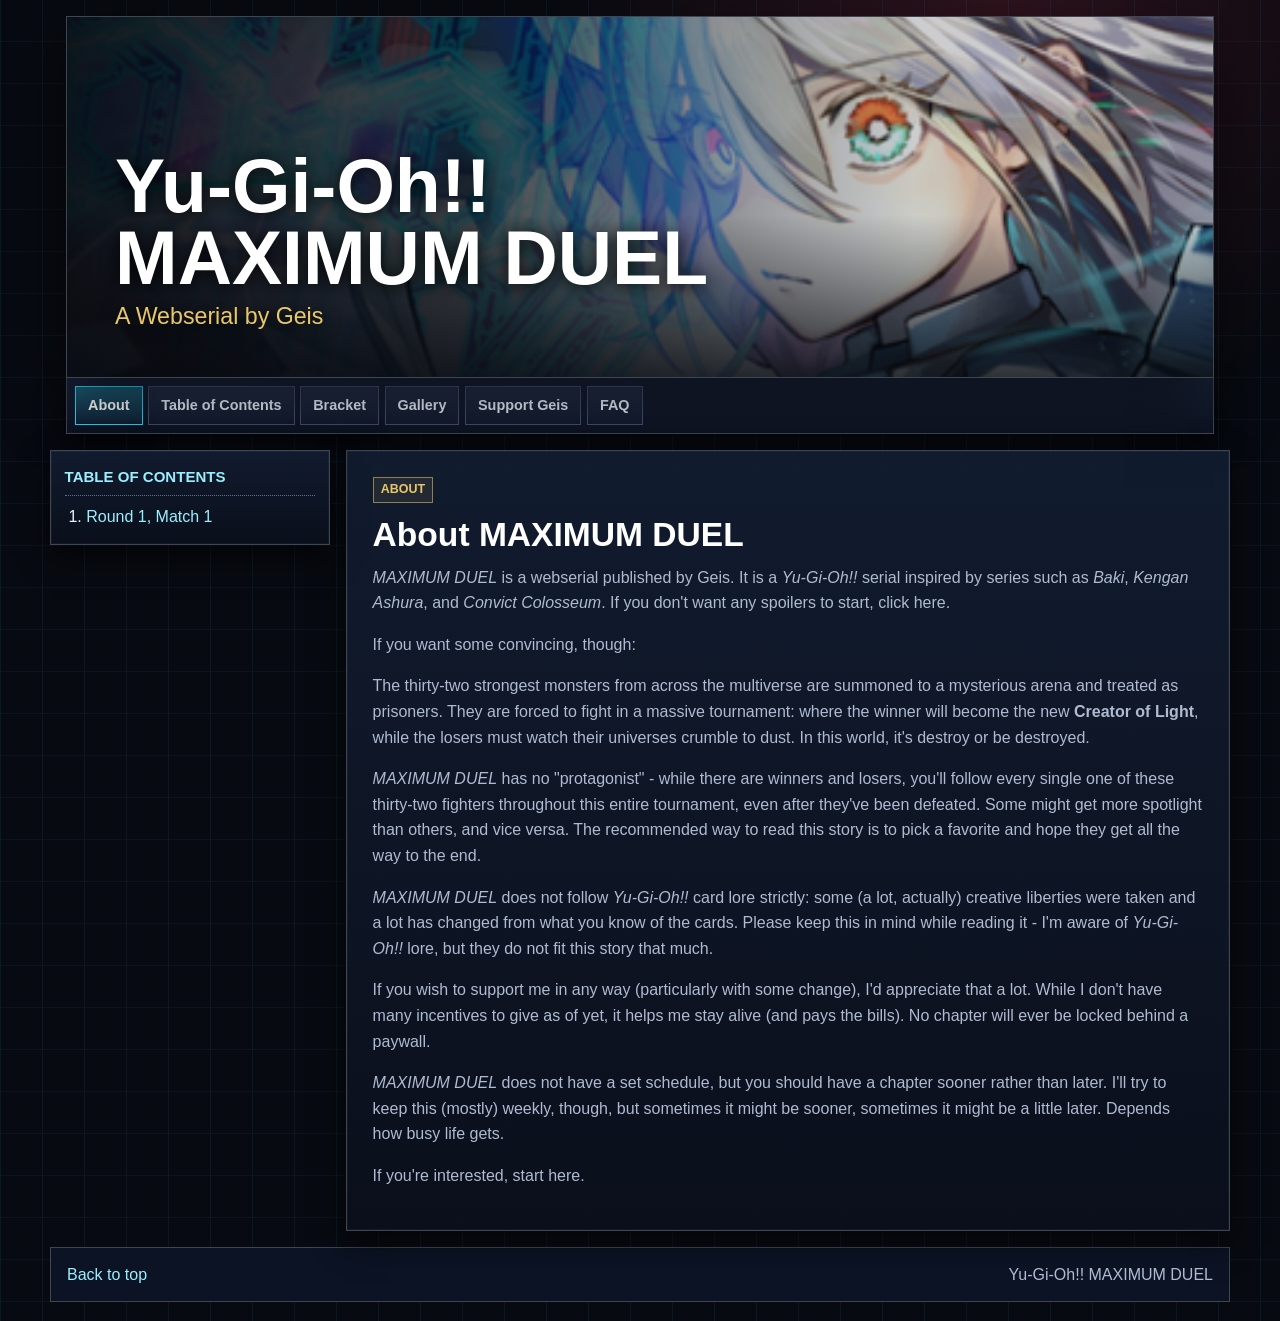
<file: index.html>
<!doctype html>
<html lang="en">
  <head>
    <meta charset="utf-8">
    <meta name="viewport" content="width=device-width, initial-scale=1">
    <title>Yu-Gi-Oh!! MAXIMUM DUEL</title>
    <link rel="stylesheet" href="styles.css">
    <script src="chapters.js" defer></script>
    <script src="site.js" defer></script>
  </head>
  <body data-site-root="">
    <a class="skip-link" href="#main">Skip to content</a>

    <header class="site-header" id="top">
      <div class="banner-shell">
        <img class="banner-image" src="assets/maximum-duel-banner.png" alt="Yu-Gi-Oh!! Maximum Duel banner art">
        <div class="title-block">
          <h1>Yu-Gi-Oh!! MAXIMUM DUEL</h1>
          <p class="subtitle">A Webserial by Geis</p>
        </div>
      </div>

      <nav class="top-nav" aria-label="Primary">
        <a href="index.html" aria-current="page">About</a>
        <a href="toc.html">Table of Contents</a>
        <a href="bracket.html">Bracket</a>
        <a href="gallery.html">Gallery</a>
        <a href="support.html">Support Geis</a>
        <a href="faq.html">FAQ</a>
      </nav>
    </header>

    <div class="page-wrap">
      <aside class="sidebar" aria-label="Table of contents">
        <section class="side-panel">
          <h2>Table of Contents</h2>
          <ol class="chapter-list"></ol>
        </section>
      </aside>

      <main class="content" id="main">
        <section class="page-section about-page">
          <div class="section-label">About</div>
          <h2>About MAXIMUM DUEL</h2>
          <p><em>MAXIMUM DUEL</em> is a webserial published by Geis. It is a <em>Yu-Gi-Oh!!</em> serial inspired by series such as <em>Baki</em>, <em>Kengan Ashura</em>, and <em>Convict Colosseum</em>. If you don't want any spoilers to start, click here.</p>
          <p>If you want some convincing, though:&nbsp;</p>
          <p>The thirty-two strongest monsters from across the multiverse are summoned to a mysterious arena and treated as prisoners. They are forced to fight in a massive tournament: where the winner will become the new <strong>Creator of Light</strong>, while the losers must watch their universes crumble to dust. In this world, it's destroy or be destroyed.</p>
          <p><em>MAXIMUM DUEL</em> has no "protagonist" - while there are winners and losers, you'll follow every single one of these thirty-two fighters throughout this entire tournament, even after they've been defeated. Some might get more spotlight than others, and vice versa. The recommended way to read this story is to pick a favorite and hope they get all the way to the end.</p>
          <p><em>MAXIMUM DUEL</em> does not follow <em>Yu-Gi-Oh!!</em> card lore strictly: some (a lot, actually) creative liberties were taken and a lot has changed from what you know of the cards. Please keep this in mind while reading it - I'm aware of <em>Yu-Gi-Oh!!</em> lore, but they do not fit this story that much.</p>
          <p>If you wish to support me in any way (particularly with some change), I'd appreciate that a lot. While I don't have many incentives to give as of yet, it helps me stay alive (and pays the bills). No chapter will ever be locked behind a paywall.</p>
          <p><em>MAXIMUM DUEL</em> does not have a set schedule, but you should have a chapter sooner rather than later. I'll try to keep this (mostly) weekly, though, but sometimes it might be sooner, sometimes it might be a little later. Depends how busy life gets.</p>
          <p>If you're interested, start here.</p>
        </section>
      </main>
    </div>

    <footer class="site-footer">
      <a href="#top">Back to top</a>
      <span>Yu-Gi-Oh!! MAXIMUM DUEL</span>
    </footer>
  </body>
</html>
</file>
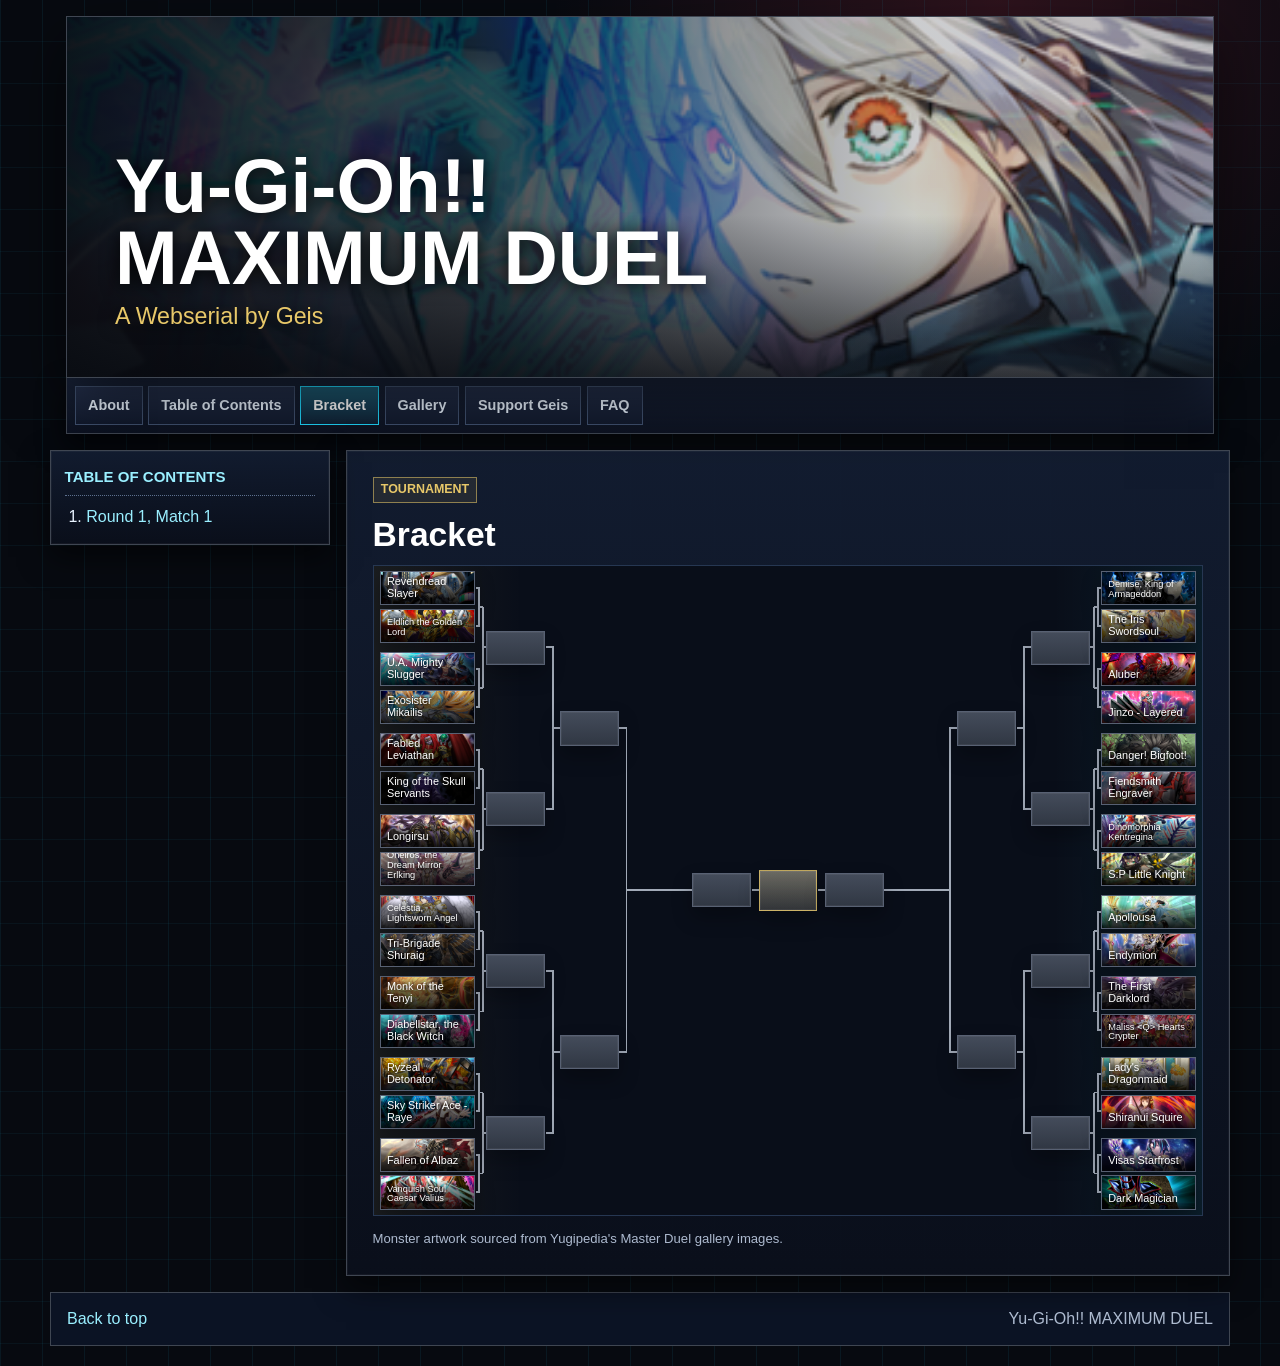
<file: bracket.html>
<!doctype html>
<html lang="en">
  <head>
    <meta charset="utf-8">
    <meta name="viewport" content="width=device-width, initial-scale=1">
    <title>Bracket | Yu-Gi-Oh!! MAXIMUM DUEL</title>
    <link rel="stylesheet" href="styles.css">
    <script src="chapters.js" defer></script>
    <script src="site.js" defer></script>
  </head>
  <body class="bracket-page" data-site-root="">
    <a class="skip-link" href="#main">Skip to content</a>

    <header class="site-header" id="top">
      <div class="banner-shell">
        <img class="banner-image" src="assets/maximum-duel-banner.png" alt="Yu-Gi-Oh!! Maximum Duel banner art">
        <div class="title-block">
          <h1>Yu-Gi-Oh!! MAXIMUM DUEL</h1>
          <p class="subtitle">A Webserial by Geis</p>
        </div>
      </div>

      <nav class="top-nav" aria-label="Primary">
        <a href="index.html">About</a>
        <a href="toc.html">Table of Contents</a>
        <a href="bracket.html" aria-current="page">Bracket</a>
        <a href="gallery.html">Gallery</a>
        <a href="support.html">Support Geis</a>
        <a href="faq.html">FAQ</a>
      </nav>
    </header>

    <div class="page-wrap">
      <aside class="sidebar" aria-label="Table of contents">
        <section class="side-panel">
          <h2>Table of Contents</h2>
          <ol class="chapter-list"></ol>
        </section>
      </aside>

      <main class="content" id="main">
        <section class="page-section">
          <div class="section-label">Tournament</div>
          <h2>Bracket</h2>
          <div class="bracket-scroll" aria-label="Maximum Duel tournament bracket" tabindex="0">
            <div class="bracket-board">
              <svg class="bracket-lines" viewBox="0 0 888 694" preserveAspectRatio="none" aria-hidden="true" focusable="false">
                <path d="M104 18.5 H108 V59.5 H104 M108 39 H112 M104 106.5 H108 V147.5 H104 M108 127 H112 M104 194.5 H108 V235.5 H104 M108 215 H112 M104 282.5 H108 V323.5 H104 M108 303 H112 M104 370.5 H108 V411.5 H104 M108 391 H112 M104 458.5 H108 V499.5 H104 M108 479 H112 M104 546.5 H108 V587.5 H104 M108 567 H112 M104 634.5 H108 V675.5 H104 M108 655 H112 M112 39 V127 M112 83 H116 M112 215 V303 M112 259 H116 M112 391 V479 M112 435 H116 M112 567 V655 M112 611 H116 M180 83 H188 V259 H180 M188 171 H196 M180 435 H188 V611 H180 M188 523 H196 M260 171 H268 V523 H260 M268 347 H340 M404 347 H412 M476 347 H484 M548 347 H620 M628 171 H620 V523 H628 M708 83 H700 V259 H708 M700 171 H692 M708 435 H700 V611 H708 M700 523 H692 M784 18.5 H780 V59.5 H784 M780 39 H776 M784 106.5 H780 V147.5 H784 M780 127 H776 M784 194.5 H780 V235.5 H784 M780 215 H776 M784 282.5 H780 V323.5 H784 M780 303 H776 M784 370.5 H780 V411.5 H784 M780 391 H776 M784 458.5 H780 V499.5 H784 M780 479 H776 M784 546.5 H780 V587.5 H784 M780 567 H776 M784 634.5 H780 V675.5 H784 M780 655 H776 M776 39 V127 M776 83 H772 M776 215 V303 M776 259 H772 M776 391 V479 M776 435 H772 M776 567 V655 M776 611 H772"></path>
              </svg>
              <div class="bracket-side left-side" aria-label="Left side of the bracket">
                <div class="round seed-round" aria-label="Left first round">
                  <div class="seed-match">
                    <article class="entrant"><img src="assets/bracket/revendread-slayer.png" alt="Revendread Slayer Master Duel artwork"><span>Revendread Slayer</span></article>
                    <article class="entrant"><img src="assets/bracket/eldlich-the-golden-lord.png" alt="Eldlich the Golden Lord Master Duel artwork"><span>Eldlich the Golden Lord</span></article>
                  </div>
                  <div class="seed-match">
                    <article class="entrant"><img src="assets/bracket/ua-mighty-slugger.png" alt="U.A. Mighty Slugger Master Duel artwork"><span>U.A. Mighty Slugger</span></article>
                    <article class="entrant"><img src="assets/bracket/exosister-mikailis.png" alt="Exosister Mikailis Master Duel artwork"><span>Exosister Mikailis</span></article>
                  </div>
                  <div class="seed-match">
                    <article class="entrant"><img src="assets/bracket/fabled-leviathan.png" alt="Fabled Leviathan Master Duel artwork"><span>Fabled Leviathan</span></article>
                    <article class="entrant"><img src="assets/bracket/king-of-the-skull-servants.png" alt="King of the Skull Servants Master Duel artwork"><span>King of the Skull Servants</span></article>
                  </div>
                  <div class="seed-match">
                    <article class="entrant"><img src="assets/bracket/longirsu.png" alt="Longirsu, the Orcust Orchestrator Master Duel artwork"><span>Longirsu</span></article>
                    <article class="entrant"><img src="assets/bracket/oneiros.png" alt="Oneiros, the Dream Mirror Erlking Master Duel artwork"><span>Oneiros, the Dream Mirror Erlking</span></article>
                  </div>
                  <div class="seed-match">
                    <article class="entrant"><img src="assets/bracket/celestia.png" alt="Celestia, Lightsworn Angel Master Duel artwork"><span>Celestia, Lightsworn Angel</span></article>
                    <article class="entrant"><img src="assets/bracket/tri-brigade-shuraig.png" alt="Tri-Brigade Shuraig the Ominous Omen Master Duel artwork"><span>Tri-Brigade Shuraig</span></article>
                  </div>
                  <div class="seed-match">
                    <article class="entrant"><img src="assets/bracket/monk-of-the-tenyi.png" alt="Monk of the Tenyi Master Duel artwork"><span>Monk of the Tenyi</span></article>
                    <article class="entrant"><img src="assets/bracket/diabellstar.png" alt="Diabellstar the Black Witch Master Duel artwork"><span>Diabellstar, the Black Witch</span></article>
                  </div>
                  <div class="seed-match">
                    <article class="entrant"><img src="assets/bracket/ryzeal-detonator.png" alt="Ryzeal Detonator Master Duel artwork"><span>Ryzeal Detonator</span></article>
                    <article class="entrant"><img src="assets/bracket/sky-striker-raye.png" alt="Sky Striker Ace - Raye Master Duel artwork"><span>Sky Striker Ace - Raye</span></article>
                  </div>
                  <div class="seed-match">
                    <article class="entrant"><img src="assets/bracket/fallen-of-albaz.png" alt="Fallen of Albaz Master Duel artwork"><span>Fallen of Albaz</span></article>
                    <article class="entrant"><img src="assets/bracket/vanquish-soul-caesar-valius.png" alt="Vanquish Soul Caesar Valius Master Duel artwork"><span>Vanquish Soul Caesar Valius</span></article>
                  </div>
                </div>

                <div class="round advance-round r2-round" aria-label="Left round two">
                  <div class="advance-cell"><div class="advance-slot"></div></div>
                  <div class="advance-cell"><div class="advance-slot"></div></div>
                  <div class="advance-cell"><div class="advance-slot"></div></div>
                  <div class="advance-cell"><div class="advance-slot"></div></div>
                </div>
                <div class="round advance-round r3-round" aria-label="Left quarterfinals">
                  <div class="advance-cell"><div class="advance-slot"></div></div>
                  <div class="advance-cell"><div class="advance-slot"></div></div>
                </div>
                <div class="round advance-round r4-round" aria-label="Left semifinals">
                  <div class="advance-cell"><div class="advance-slot"></div></div>
                </div>
              </div>

              <div class="bracket-center" aria-label="Final">
                <div class="final-lane">
                  <div class="advance-slot final-slot"></div>
                  <div class="advance-slot champion-slot" aria-label="Champion"></div>
                  <div class="advance-slot final-slot"></div>
                </div>
              </div>

              <div class="bracket-side right-side" aria-label="Right side of the bracket">
                <div class="round advance-round r4-round" aria-label="Right semifinals">
                  <div class="advance-cell"><div class="advance-slot"></div></div>
                </div>
                <div class="round advance-round r3-round" aria-label="Right quarterfinals">
                  <div class="advance-cell"><div class="advance-slot"></div></div>
                  <div class="advance-cell"><div class="advance-slot"></div></div>
                </div>
                <div class="round advance-round r2-round" aria-label="Right round two">
                  <div class="advance-cell"><div class="advance-slot"></div></div>
                  <div class="advance-cell"><div class="advance-slot"></div></div>
                  <div class="advance-cell"><div class="advance-slot"></div></div>
                  <div class="advance-cell"><div class="advance-slot"></div></div>
                </div>
                <div class="round seed-round" aria-label="Right first round">
                  <div class="seed-match">
                    <article class="entrant"><img src="assets/bracket/demise-king-of-armageddon.png" alt="Demise, King of Armageddon Master Duel artwork"><span>Demise, King of Armageddon</span></article>
                    <article class="entrant"><img src="assets/bracket/the-iris-swordsoul.png" alt="The Iris Swordsoul Master Duel artwork"><span>The Iris Swordsoul</span></article>
                  </div>
                  <div class="seed-match">
                    <article class="entrant"><img src="assets/bracket/aluber.png" alt="Aluber the Jester of Despia Master Duel artwork"><span>Aluber</span></article>
                    <article class="entrant"><img src="assets/bracket/jinzo-layered.png" alt="Jinzo - Layered Master Duel artwork"><span>Jinzo - Layered</span></article>
                  </div>
                  <div class="seed-match">
                    <article class="entrant"><img src="assets/bracket/danger-bigfoot.png" alt="Danger! Bigfoot! Master Duel artwork"><span>Danger! Bigfoot!</span></article>
                    <article class="entrant"><img src="assets/bracket/fiendsmith-engraver.png" alt="Fiendsmith Engraver Master Duel artwork"><span>Fiendsmith Engraver</span></article>
                  </div>
                  <div class="seed-match">
                    <article class="entrant"><img src="assets/bracket/dinomorphia-kentregina.png" alt="Dinomorphia Kentregina Master Duel artwork"><span>Dinomorphia Kentregina</span></article>
                    <article class="entrant"><img src="assets/bracket/sp-little-knight.png" alt="S:P Little Knight Master Duel artwork"><span>S:P Little Knight</span></article>
                  </div>
                  <div class="seed-match">
                    <article class="entrant"><img src="assets/bracket/apollousa.png" alt="Apollousa, Bow of the Goddess Master Duel artwork"><span>Apollousa</span></article>
                    <article class="entrant"><img src="assets/bracket/endymion.png" alt="Endymion, the Mighty Master of Magic Master Duel artwork"><span>Endymion</span></article>
                  </div>
                  <div class="seed-match">
                    <article class="entrant"><img src="assets/bracket/the-first-darklord.png" alt="The First Darklord Master Duel artwork"><span>The First Darklord</span></article>
                    <article class="entrant"><img src="assets/bracket/maliss-q-hearts-crypter.png" alt="Maliss Q Hearts Crypter Master Duel artwork"><span>Maliss &lt;Q&gt; Hearts Crypter</span></article>
                  </div>
                  <div class="seed-match">
                    <article class="entrant"><img src="assets/bracket/ladys-dragonmaid.png" alt="Lady's Dragonmaid Master Duel artwork"><span>Lady's Dragonmaid</span></article>
                    <article class="entrant"><img src="assets/bracket/shiranui-squire.png" alt="Shiranui Squire Master Duel artwork"><span>Shiranui Squire</span></article>
                  </div>
                  <div class="seed-match">
                    <article class="entrant"><img src="assets/bracket/visas-starfrost.png" alt="Visas Starfrost Master Duel artwork"><span>Visas Starfrost</span></article>
                    <article class="entrant"><img src="assets/bracket/dark-magician.png" alt="Dark Magician Master Duel artwork"><span>Dark Magician</span></article>
                  </div>
                </div>
              </div>
            </div>
          </div>
          <p class="bracket-credit">Monster artwork sourced from Yugipedia's Master Duel gallery images.</p>
        </section>
      </main>
    </div>

    <footer class="site-footer">
      <a href="#top">Back to top</a>
      <span>Yu-Gi-Oh!! MAXIMUM DUEL</span>
    </footer>
  </body>
</html>
</file>
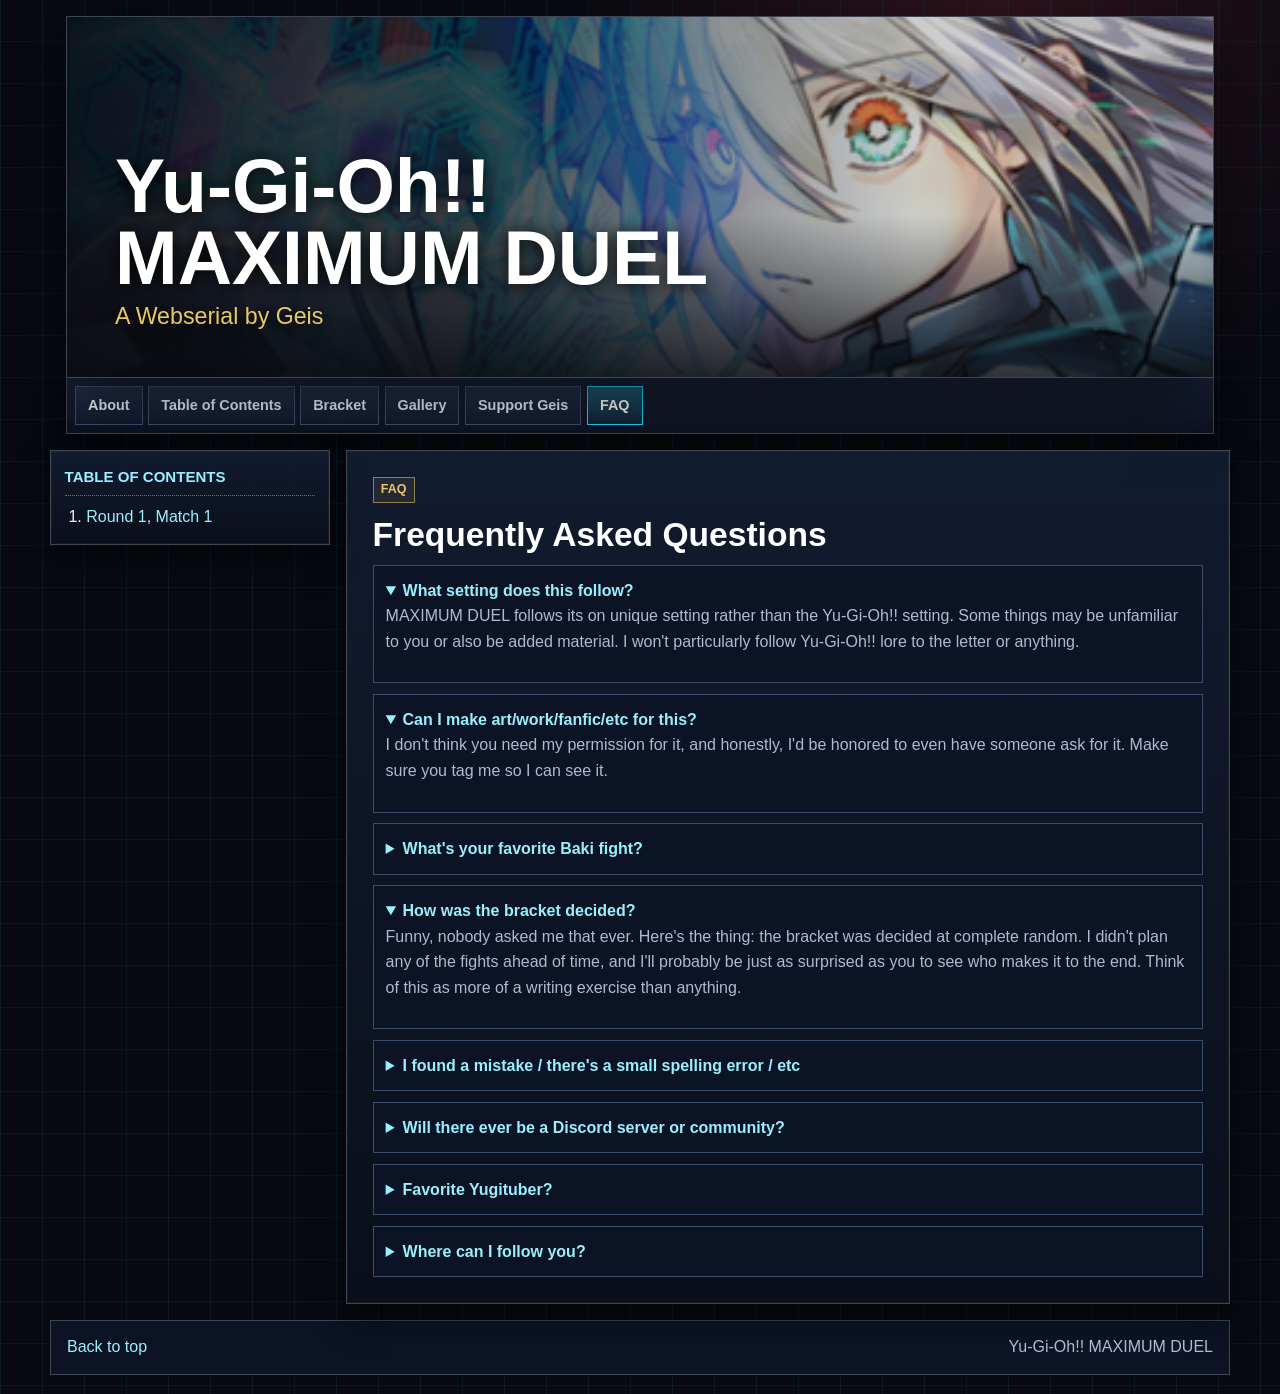
<file: faq.html>
<!doctype html>
<html lang="en">
  <head>
    <meta charset="utf-8">
    <meta name="viewport" content="width=device-width, initial-scale=1">
    <title>FAQ | Yu-Gi-Oh!! MAXIMUM DUEL</title>
    <link rel="stylesheet" href="styles.css">
    <script src="chapters.js" defer></script>
    <script src="site.js" defer></script>
  </head>
  <body data-site-root="">
    <a class="skip-link" href="#main">Skip to content</a>

    <header class="site-header" id="top">
      <div class="banner-shell">
        <img class="banner-image" src="assets/maximum-duel-banner.png" alt="Yu-Gi-Oh!! Maximum Duel banner art">
        <div class="title-block">
          <h1>Yu-Gi-Oh!! MAXIMUM DUEL</h1>
          <p class="subtitle">A Webserial by Geis</p>
        </div>
      </div>

      <nav class="top-nav" aria-label="Primary">
        <a href="index.html">About</a>
        <a href="toc.html">Table of Contents</a>
        <a href="bracket.html">Bracket</a>
        <a href="gallery.html">Gallery</a>
        <a href="support.html">Support Geis</a>
        <a href="faq.html" aria-current="page">FAQ</a>
      </nav>
    </header>

    <div class="page-wrap">
      <aside class="sidebar" aria-label="Table of contents">
        <section class="side-panel">
          <h2>Table of Contents</h2>
          <ol class="chapter-list"></ol>
        </section>
      </aside>

      <main class="content" id="main">
        <section class="page-section">
          <div class="section-label">FAQ</div>
          <h2>Frequently Asked Questions</h2>
          <details open>
            <summary>What setting does this follow?</summary>
            <p>MAXIMUM DUEL follows its on unique setting rather than the Yu-Gi-Oh!! setting. Some things may be unfamiliar to you or also be added material. I won't particularly follow Yu-Gi-Oh!! lore to the letter or anything.</p>
          </details>
          <details open>
            <summary>Can I make art/work/fanfic/etc for this?</summary>
            <p>I don't think you need my permission for it, and honestly, I'd be honored to even have someone ask for it. Make sure you tag me so I can see it.</p>
          </details>
          <details>
            <summary>What's your favorite Baki fight?</summary>
            <p>Yujiro vs Baki in Son of Ogre.</p>
          </details>
          <details open>
            <summary>How was the bracket decided?</summary>
            <p>Funny, nobody asked me that ever. Here's the thing: the bracket was decided at complete random. I didn't plan any of the fights ahead of time, and I'll probably be just as surprised as you to see who makes it to the end. Think of this as more of a writing exercise than anything.</p>
          </details>
          <details>
            <summary>I found a mistake / there's a small spelling error / etc</summary>
            <p>Comment so I can find it and fix it.</p>
          </details>
          <details>
            <summary>Will there ever be a Discord server or community?</summary>
            <p>Not one by me. I'm a little recluse freak. But if someone wants to make one, go ahead.</p>
          </details>
          <details>
            <summary>Favorite Yugituber?</summary>
            <p>All of the Wonky Quartet guys. MBT especially though. I feel kinda bad when they argue - it kinda feels like my parents.</p>
          </details>
          <details>
            <summary>Where can I follow you?</summary>
            <p>You'll figure it out.</p>
          </details>
        </section>
      </main>
    </div>

    <footer class="site-footer">
      <a href="#top">Back to top</a>
      <span>Yu-Gi-Oh!! MAXIMUM DUEL</span>
    </footer>
  </body>
</html>
</file>
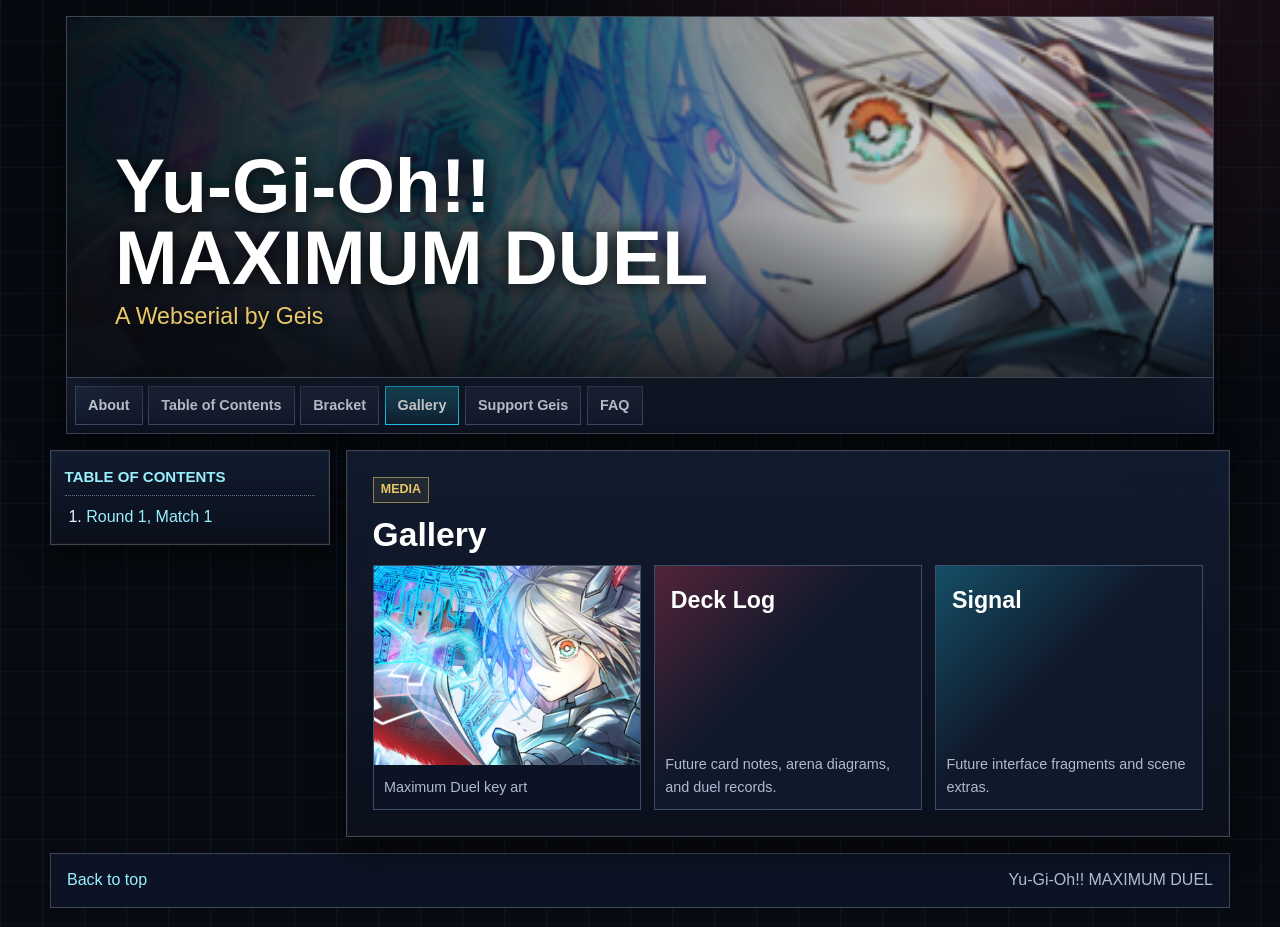
<file: gallery.html>
<!doctype html>
<html lang="en">
  <head>
    <meta charset="utf-8">
    <meta name="viewport" content="width=device-width, initial-scale=1">
    <title>Gallery | Yu-Gi-Oh!! MAXIMUM DUEL</title>
    <link rel="stylesheet" href="styles.css">
    <script src="chapters.js" defer></script>
    <script src="site.js" defer></script>
  </head>
  <body data-site-root="">
    <a class="skip-link" href="#main">Skip to content</a>

    <header class="site-header" id="top">
      <div class="banner-shell">
        <img class="banner-image" src="assets/maximum-duel-banner.png" alt="Yu-Gi-Oh!! Maximum Duel banner art">
        <div class="title-block">
          <h1>Yu-Gi-Oh!! MAXIMUM DUEL</h1>
          <p class="subtitle">A Webserial by Geis</p>
        </div>
      </div>

      <nav class="top-nav" aria-label="Primary">
        <a href="index.html">About</a>
        <a href="toc.html">Table of Contents</a>
        <a href="bracket.html">Bracket</a>
        <a href="gallery.html" aria-current="page">Gallery</a>
        <a href="support.html">Support Geis</a>
        <a href="faq.html">FAQ</a>
      </nav>
    </header>

    <div class="page-wrap">
      <aside class="sidebar" aria-label="Table of contents">
        <section class="side-panel">
          <h2>Table of Contents</h2>
          <ol class="chapter-list"></ol>
        </section>
      </aside>

      <main class="content" id="main">
        <section class="page-section">
          <div class="section-label">Media</div>
          <h2>Gallery</h2>
          <div class="gallery-grid">
            <figure>
              <img src="assets/maximum-duel-banner.png" alt="Banner artwork crop">
              <figcaption>Maximum Duel key art</figcaption>
            </figure>
            <figure class="text-tile">
              <span>Deck Log</span>
              <figcaption>Future card notes, arena diagrams, and duel records.</figcaption>
            </figure>
            <figure class="text-tile cyan">
              <span>Signal</span>
              <figcaption>Future interface fragments and scene extras.</figcaption>
            </figure>
          </div>
        </section>
      </main>
    </div>

    <footer class="site-footer">
      <a href="#top">Back to top</a>
      <span>Yu-Gi-Oh!! MAXIMUM DUEL</span>
    </footer>
  </body>
</html>
</file>
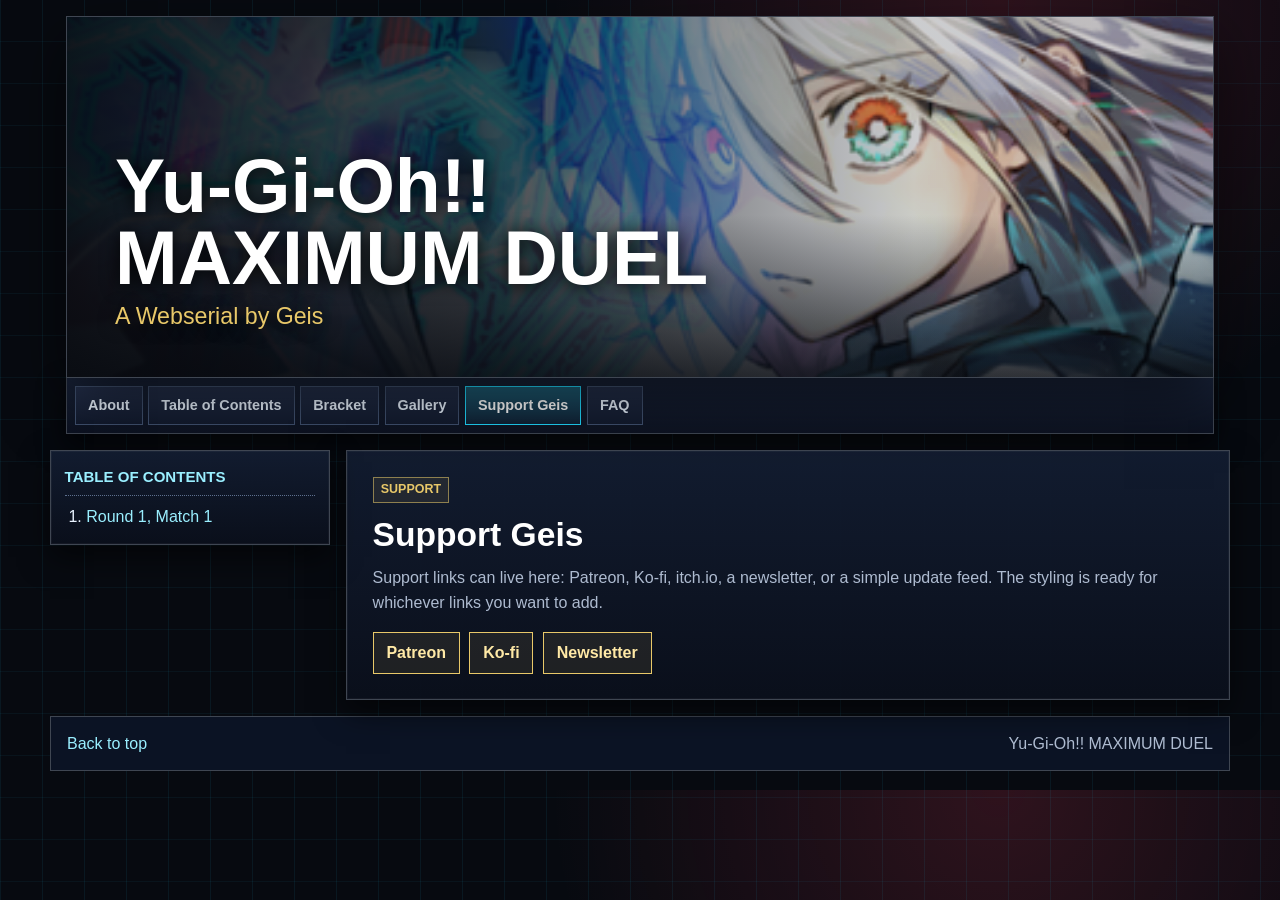
<file: support.html>
<!doctype html>
<html lang="en">
  <head>
    <meta charset="utf-8">
    <meta name="viewport" content="width=device-width, initial-scale=1">
    <title>Support Geis | Yu-Gi-Oh!! MAXIMUM DUEL</title>
    <link rel="stylesheet" href="styles.css">
    <script src="chapters.js" defer></script>
    <script src="site.js" defer></script>
  </head>
  <body data-site-root="">
    <a class="skip-link" href="#main">Skip to content</a>

    <header class="site-header" id="top">
      <div class="banner-shell">
        <img class="banner-image" src="assets/maximum-duel-banner.png" alt="Yu-Gi-Oh!! Maximum Duel banner art">
        <div class="title-block">
          <h1>Yu-Gi-Oh!! MAXIMUM DUEL</h1>
          <p class="subtitle">A Webserial by Geis</p>
        </div>
      </div>

      <nav class="top-nav" aria-label="Primary">
        <a href="index.html">About</a>
        <a href="toc.html">Table of Contents</a>
        <a href="bracket.html">Bracket</a>
        <a href="gallery.html">Gallery</a>
        <a href="support.html" aria-current="page">Support Geis</a>
        <a href="faq.html">FAQ</a>
      </nav>
    </header>

    <div class="page-wrap">
      <aside class="sidebar" aria-label="Table of contents">
        <section class="side-panel">
          <h2>Table of Contents</h2>
          <ol class="chapter-list"></ol>
        </section>
      </aside>

      <main class="content" id="main">
        <section class="page-section">
          <div class="section-label">Support</div>
          <h2>Support Geis</h2>
          <p>
            Support links can live here: Patreon, Ko-fi, itch.io, a newsletter,
            or a simple update feed. The styling is ready for whichever links
            you want to add.
          </p>
          <div class="support-links">
            <a href="#">Patreon</a>
            <a href="#">Ko-fi</a>
            <a href="#">Newsletter</a>
          </div>
        </section>
      </main>
    </div>

    <footer class="site-footer">
      <a href="#top">Back to top</a>
      <span>Yu-Gi-Oh!! MAXIMUM DUEL</span>
    </footer>
  </body>
</html>
</file>
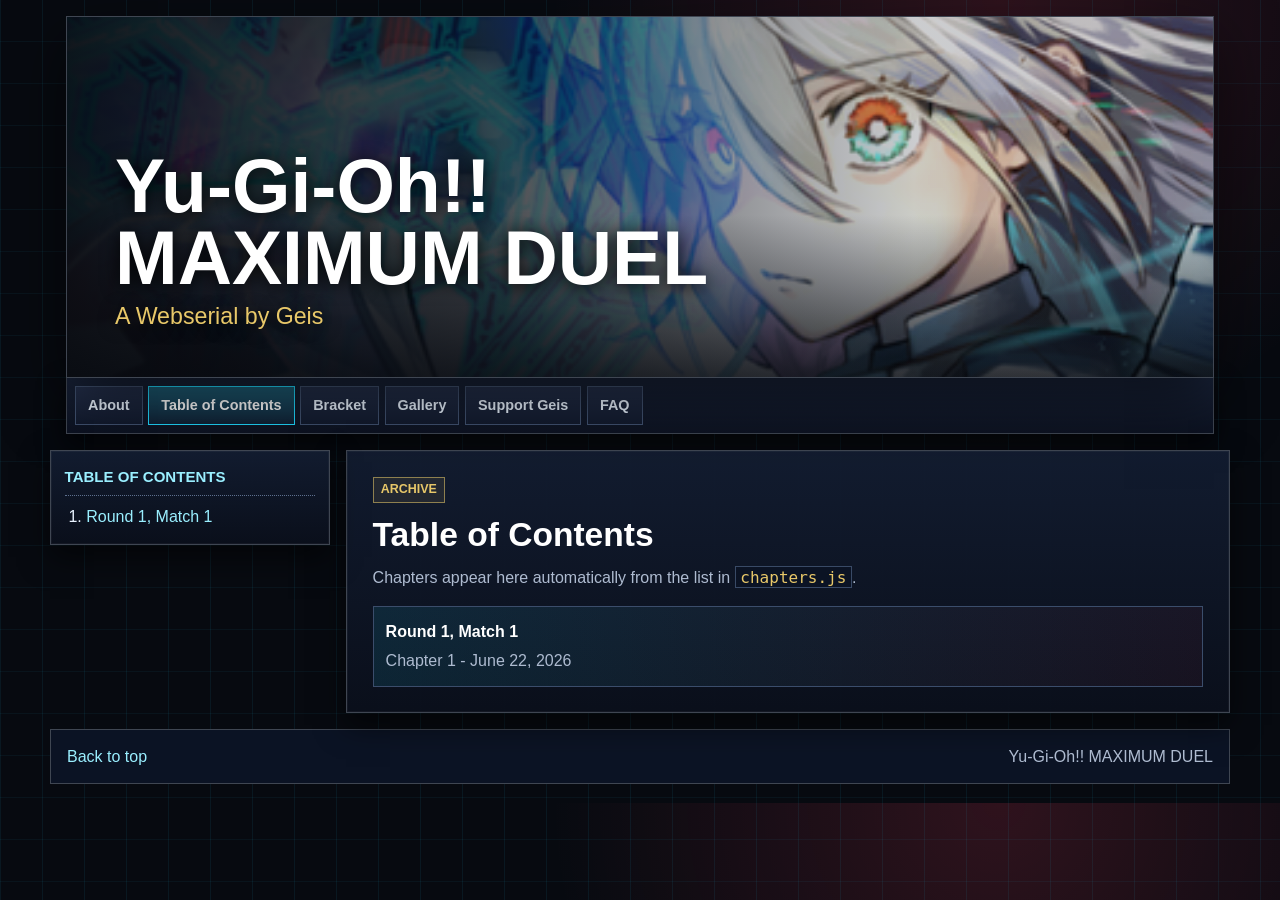
<file: toc.html>
<!doctype html>
<html lang="en">
  <head>
    <meta charset="utf-8">
    <meta name="viewport" content="width=device-width, initial-scale=1">
    <title>Table of Contents | Yu-Gi-Oh!! MAXIMUM DUEL</title>
    <link rel="stylesheet" href="styles.css">
    <script src="chapters.js" defer></script>
    <script src="site.js" defer></script>
  </head>
  <body data-site-root="">
    <a class="skip-link" href="#main">Skip to content</a>

    <header class="site-header" id="top">
      <div class="banner-shell">
        <img class="banner-image" src="assets/maximum-duel-banner.png" alt="Yu-Gi-Oh!! Maximum Duel banner art">
        <div class="title-block">
          <h1>Yu-Gi-Oh!! MAXIMUM DUEL</h1>
          <p class="subtitle">A Webserial by Geis</p>
        </div>
      </div>

      <nav class="top-nav" aria-label="Primary">
        <a href="index.html">About</a>
        <a href="toc.html" aria-current="page">Table of Contents</a>
        <a href="bracket.html">Bracket</a>
        <a href="gallery.html">Gallery</a>
        <a href="support.html">Support Geis</a>
        <a href="faq.html">FAQ</a>
      </nav>
    </header>

    <div class="page-wrap">
      <aside class="sidebar" aria-label="Table of contents">
        <section class="side-panel">
          <h2>Table of Contents</h2>
          <ol class="chapter-list"></ol>
        </section>
      </aside>

      <main class="content" id="main">
        <section class="page-section">
          <div class="section-label">Archive</div>
          <h2>Table of Contents</h2>
          <p class="lede">
            Chapters appear here automatically from the list in <code>chapters.js</code>.
          </p>
          <ol class="toc-grid"></ol>
        </section>
      </main>
    </div>

    <footer class="site-footer">
      <a href="#top">Back to top</a>
      <span>Yu-Gi-Oh!! MAXIMUM DUEL</span>
    </footer>
  </body>
</html>
</file>
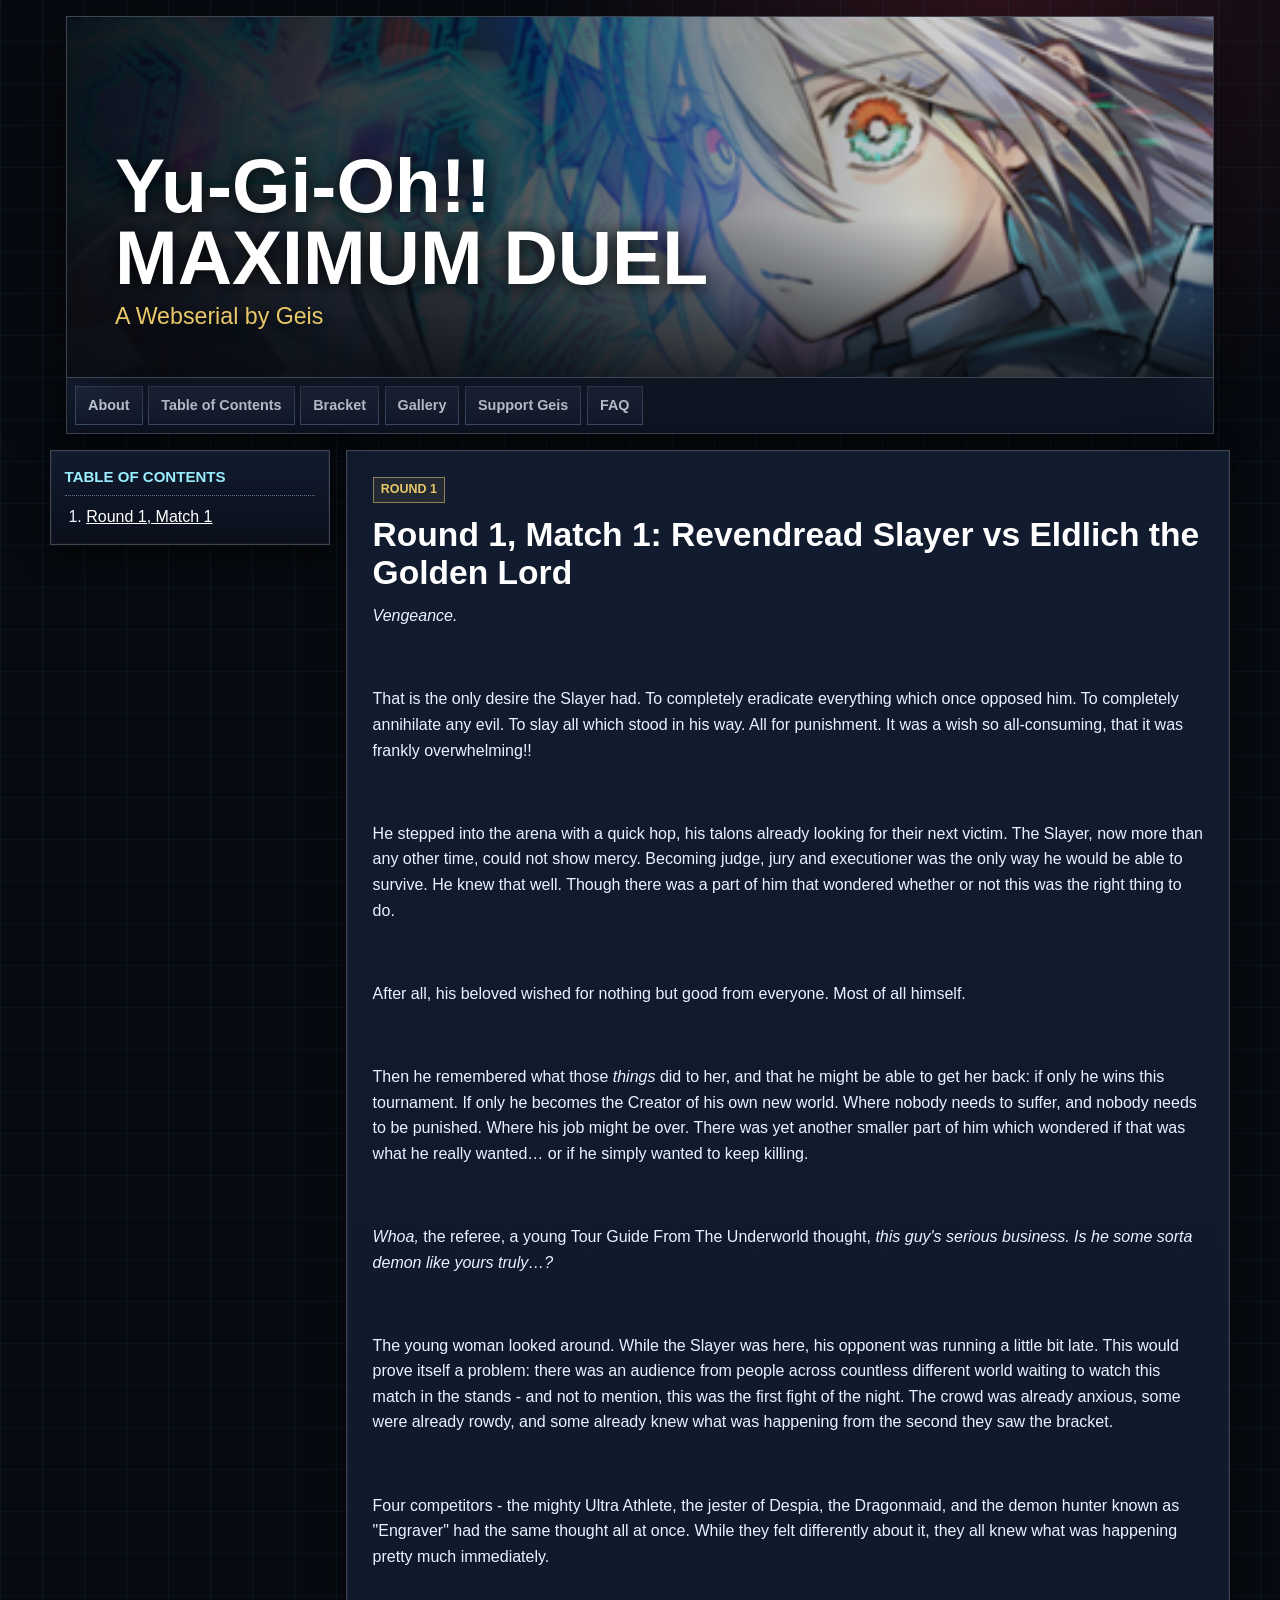
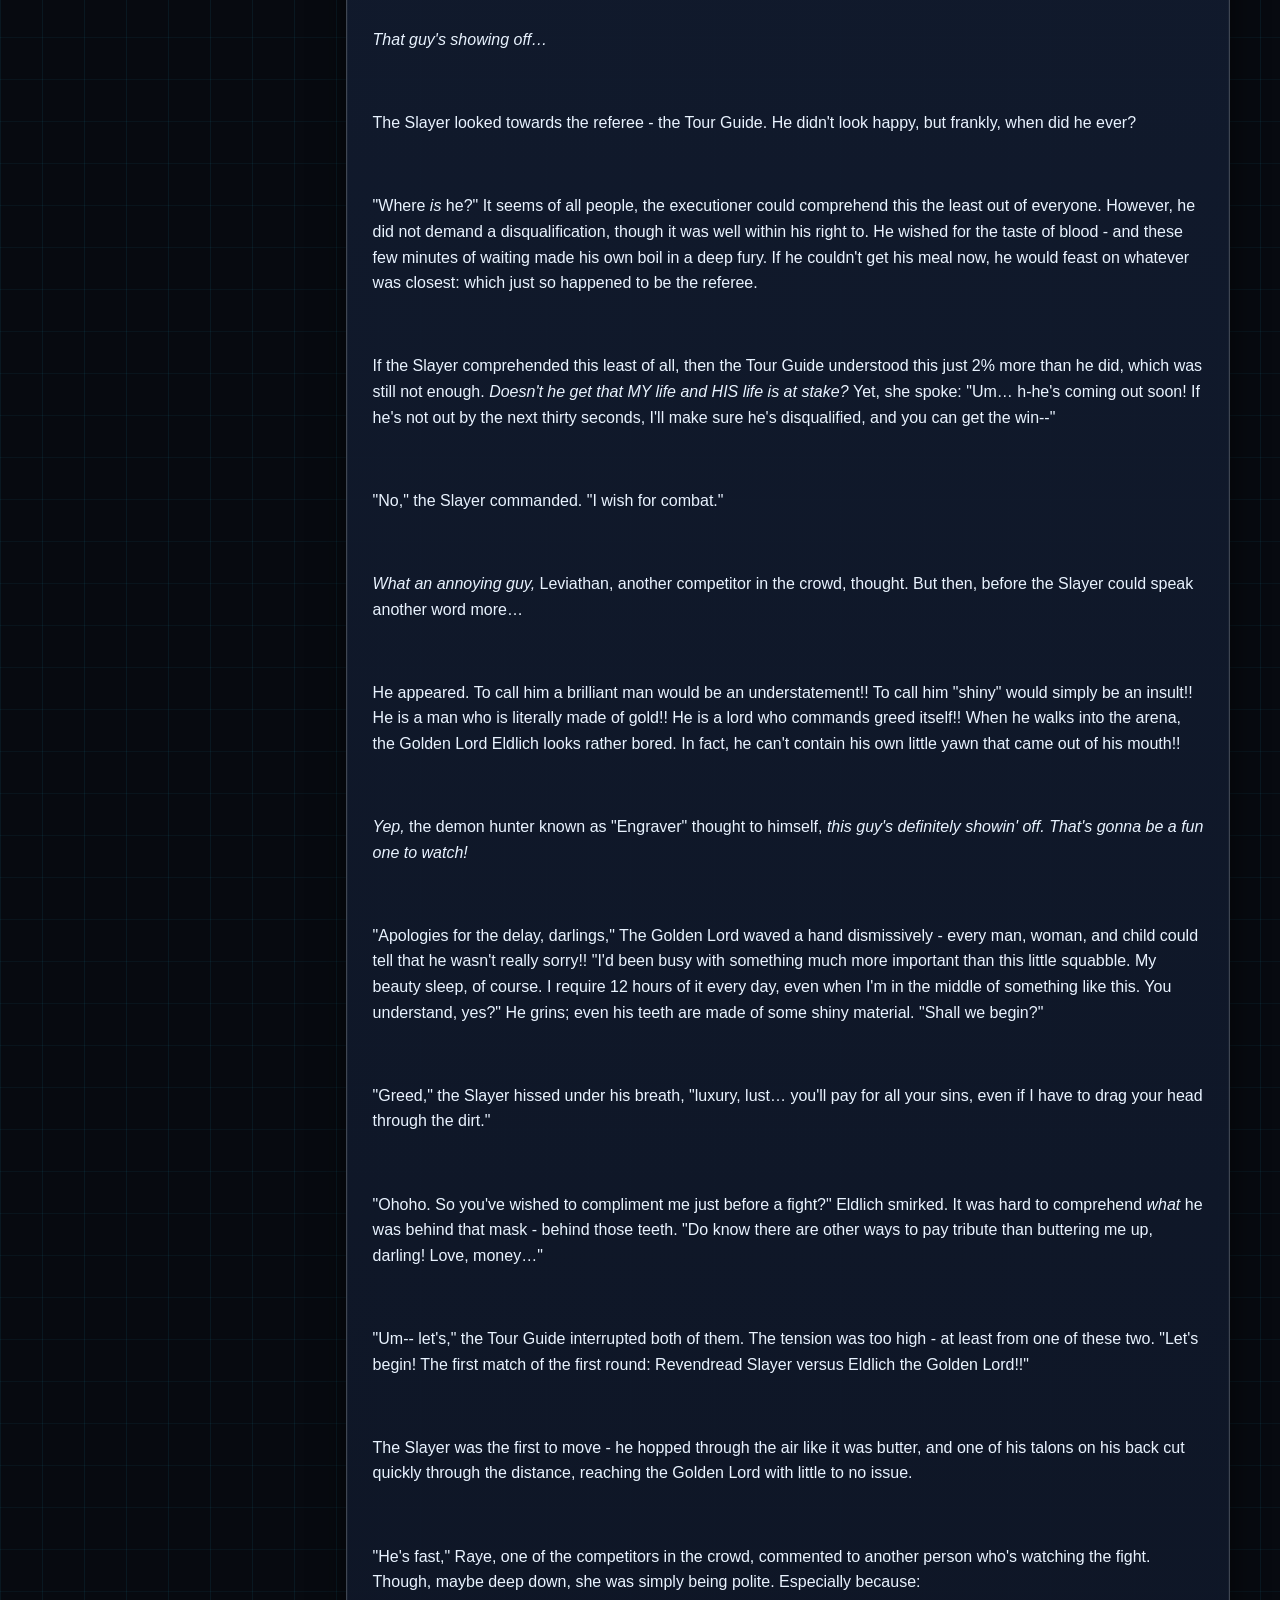
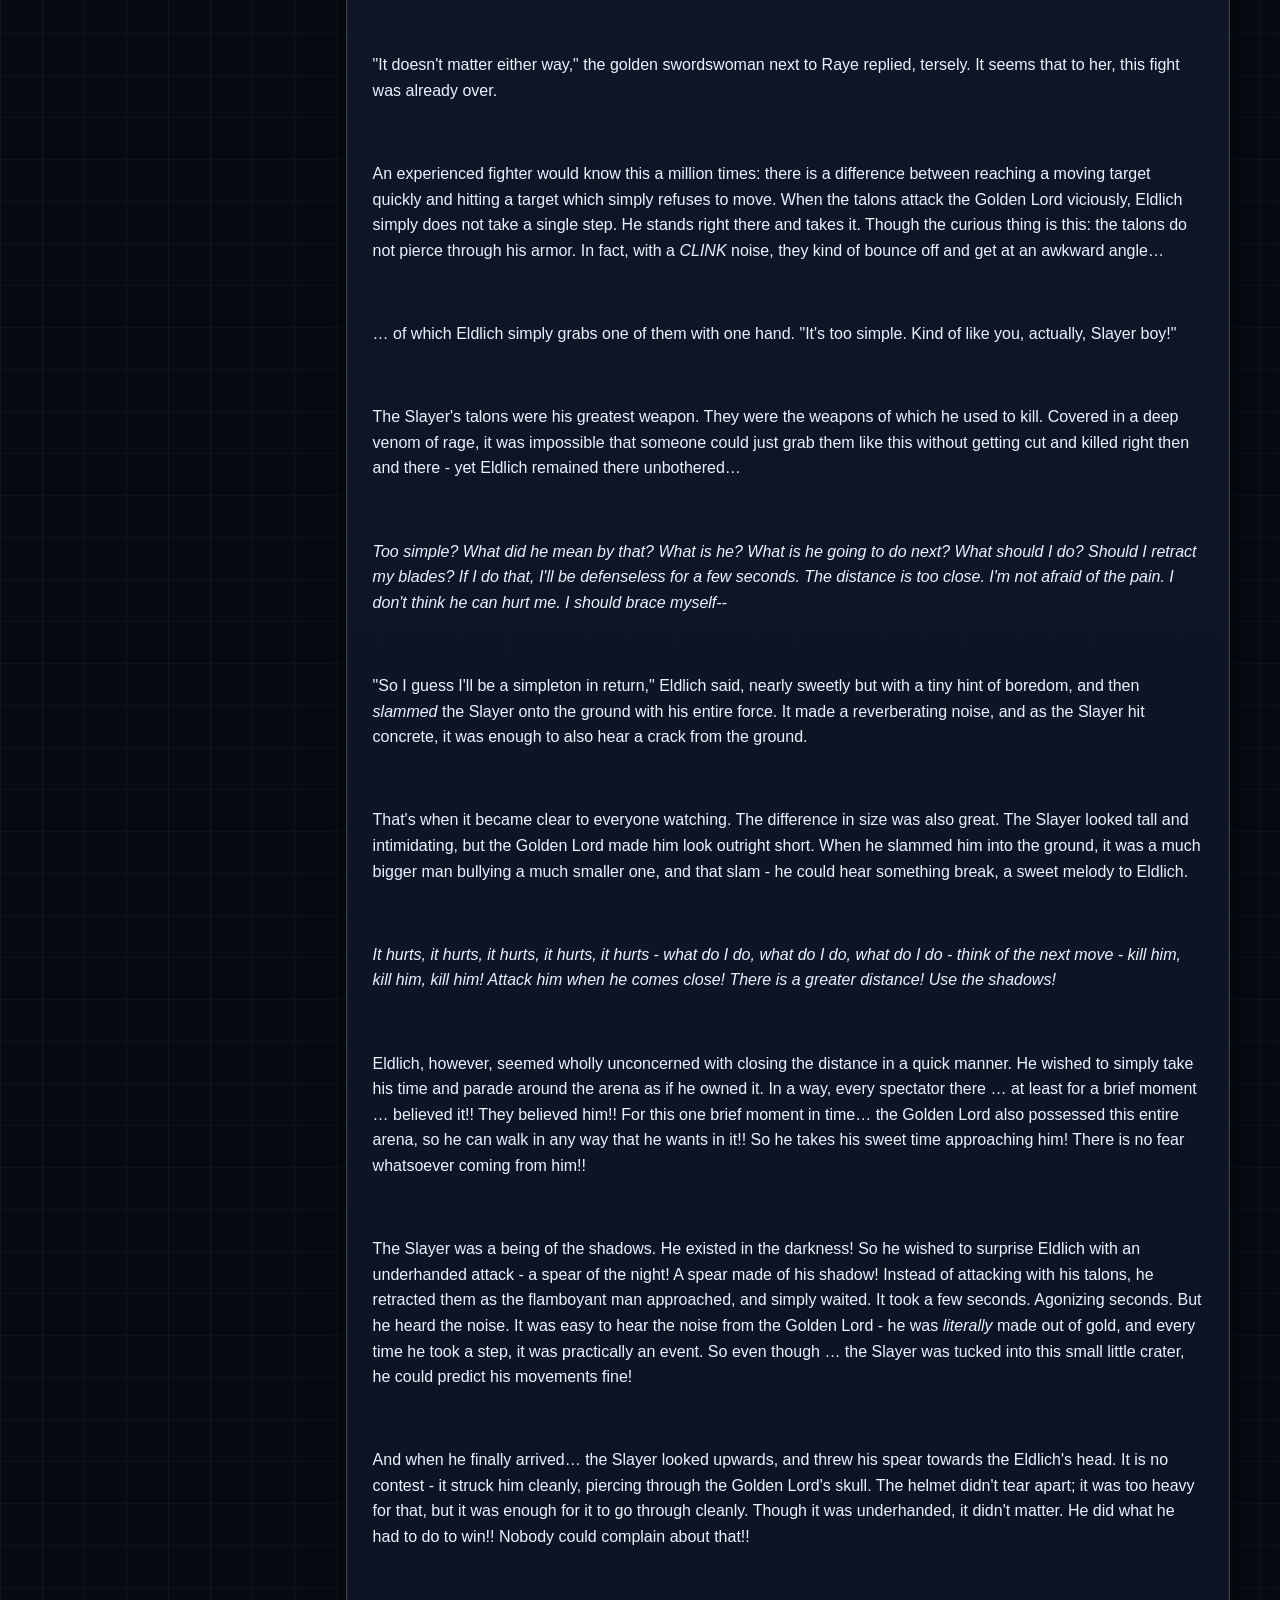
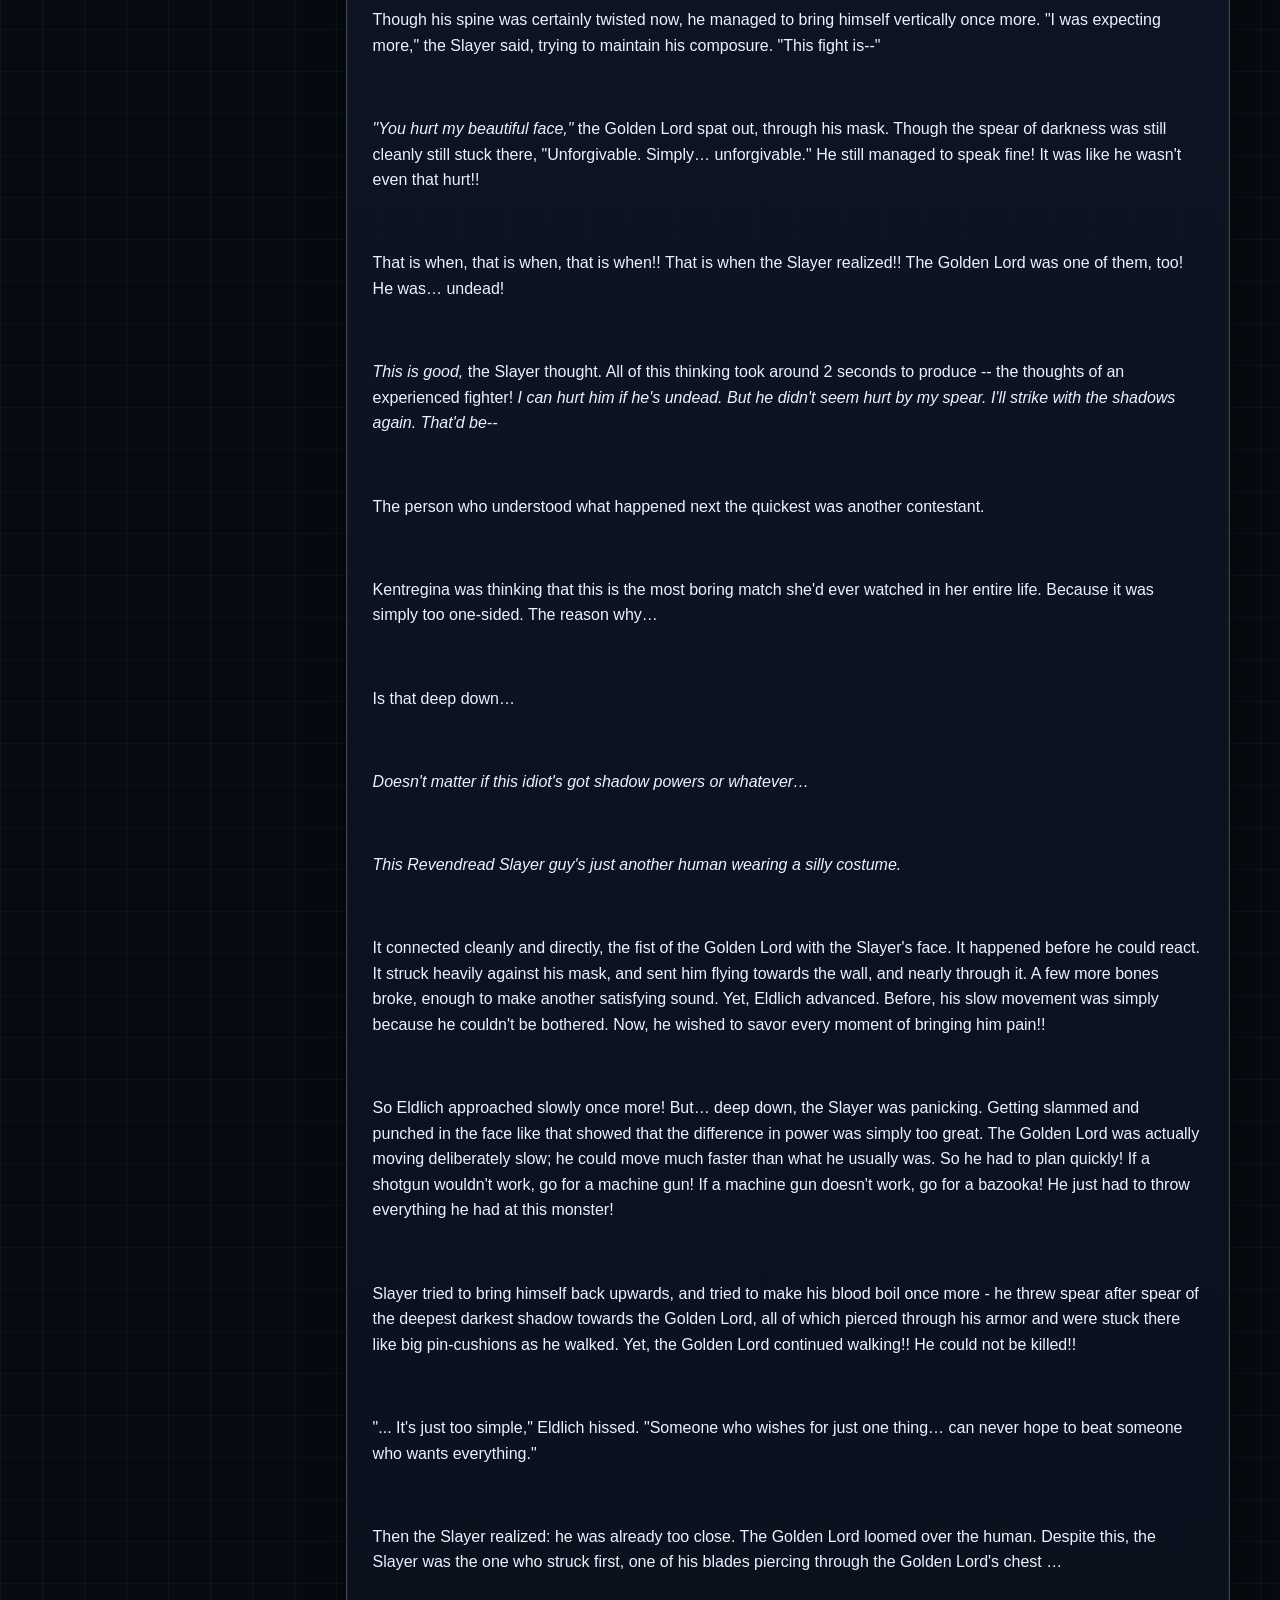
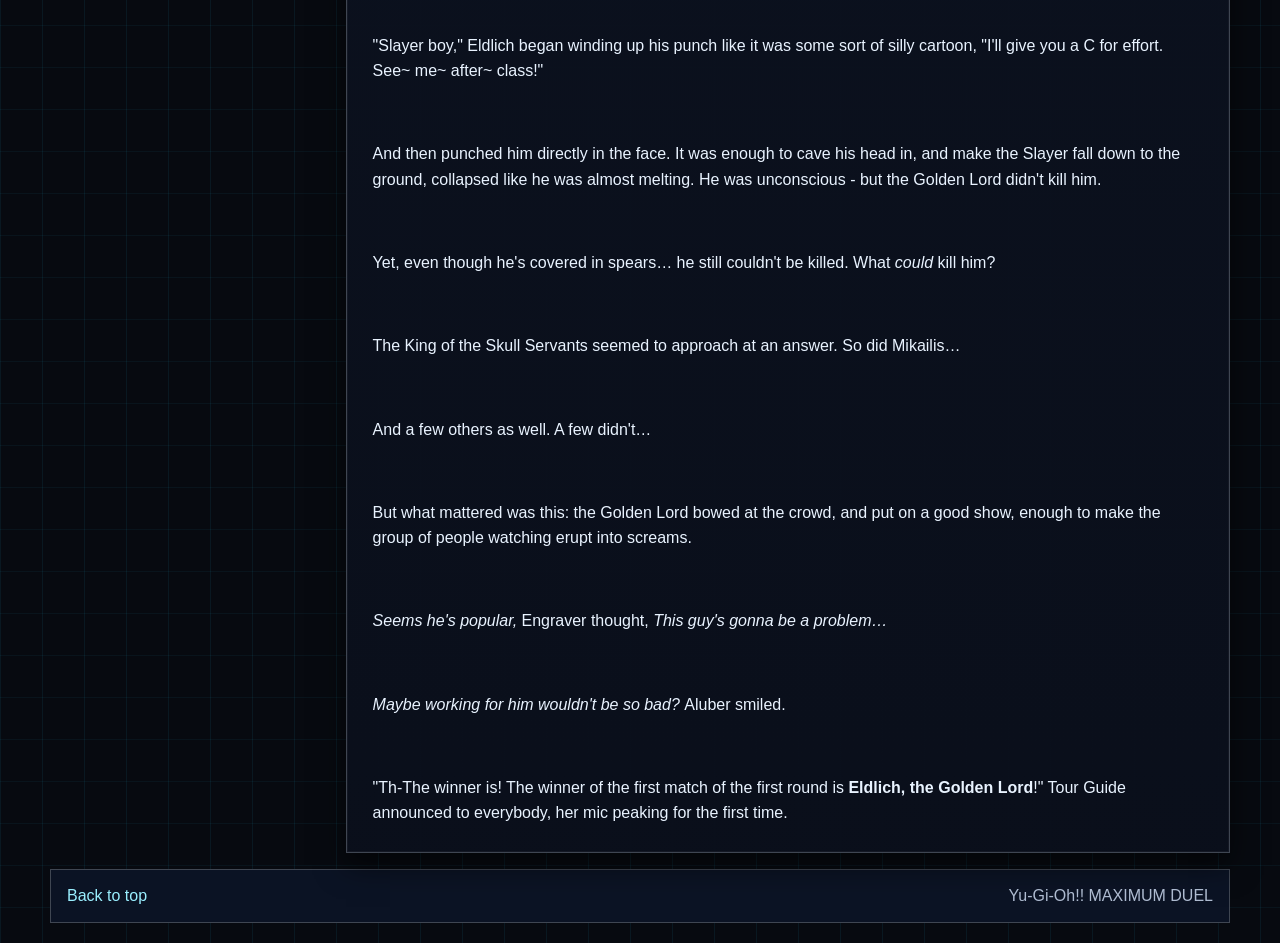
<file: chapters/chapter-001.html>
<!doctype html>
<html lang="en">
  <head>
    <meta charset="utf-8">
    <meta name="viewport" content="width=device-width, initial-scale=1">
    <title>Chapter Title | Yu-Gi-Oh!! MAXIMUM DUEL</title>
    <link rel="stylesheet" href="../styles.css">
    <script src="../chapters.js" defer></script>
    <script src="../site.js" defer></script>
  </head>
  <body data-site-root="../">
    <a class="skip-link" href="#main">Skip to content</a>

    <header class="site-header" id="top">
      <div class="banner-shell">
        <img class="banner-image" src="../assets/maximum-duel-banner.png" alt="Yu-Gi-Oh!! Maximum Duel banner art">
        <div class="title-block">
          <h1>Yu-Gi-Oh!! MAXIMUM DUEL</h1>
          <p class="subtitle">A Webserial by Geis</p>
        </div>
      </div>

      <nav class="top-nav" aria-label="Primary">
        <a href="../index.html">About</a>
        <a href="../toc.html">Table of Contents</a>
        <a href="../bracket.html">Bracket</a>
        <a href="../gallery.html">Gallery</a>
        <a href="../support.html">Support Geis</a>
        <a href="../faq.html">FAQ</a>
      </nav>
    </header>

    <div class="page-wrap">
      <aside class="sidebar" aria-label="Table of contents">
        <section class="side-panel">
          <h2>Table of Contents</h2>
          <ol class="chapter-list"></ol>
        </section>
      </aside>

      <main class="content" id="main">
        <article class="page-section chapter-page">
          <div class="section-label">Round 1</div>
          <h2>Round 1, Match 1: Revendread Slayer vs Eldlich the Golden Lord</h2>

          <div class="chapter-body">
            <p><em>Vengeance.</em></p>
<p>&nbsp;</p>
<p>That is the only desire the Slayer had. To completely eradicate everything which once opposed him. To completely annihilate any evil. To slay all which stood in his way. All for punishment. It was a wish so all-consuming, that it was frankly overwhelming!!</p>
<p>&nbsp;</p>
<p>He stepped into the arena with a quick hop, his talons already looking for their next victim. The Slayer, now more than any other time, could not show mercy. Becoming judge, jury and executioner was the only way he would be able to survive. He knew that well. Though there was a part of him that wondered whether or not this was the right thing to do.&nbsp;</p>
<p>&nbsp;</p>
<p>After all, his beloved wished for nothing but good from everyone. Most of all himself.&nbsp;</p>
<p>&nbsp;</p>
<p>Then he remembered what those <em>things</em> did to her, and that he might be able to get her back: if only he wins this tournament. If only he becomes the Creator of his own new world. Where nobody needs to suffer, and nobody needs to be punished. Where his job might be over. There was yet another smaller part of him which wondered if that was what he really wanted&hellip; or if he simply wanted to keep killing.</p>
<p>&nbsp;</p>
<p><em>Whoa, </em>the referee, a young Tour Guide From The Underworld thought, <em>this guy's serious business. Is he some sorta demon like yours truly&hellip;?</em></p>
<p>&nbsp;</p>
<p>The young woman looked around. While the Slayer was here, his opponent was running a little bit late. This would prove itself a problem: there was an audience from people across countless different world waiting to watch this match in the stands - and not to mention, this was the first fight of the night. The crowd was already anxious, some were already rowdy, and some already knew what was happening from the second they saw the bracket.</p>
<p>&nbsp;</p>
<p>Four competitors - the mighty Ultra Athlete, the jester of Despia, the Dragonmaid, and the demon hunter known as "Engraver" had the same thought all at once. While they felt differently about it, they all knew what was happening pretty much immediately.</p>
<p>&nbsp;</p>
<p><em>That guy's showing off&hellip;</em></p>
<p>&nbsp;</p>
<p>The Slayer looked towards the referee - the Tour Guide. He didn't look happy, but frankly, when did he ever?&nbsp;</p>
<p>&nbsp;</p>
<p>"Where <em>is</em> he?" It seems of all people, the executioner could comprehend this the least out of everyone. However, he did not demand a disqualification, though it was well within his right to. He wished for the taste of blood - and these few minutes of waiting made his own boil in a deep fury. If he couldn't get his meal now, he would feast on whatever was closest: which just so happened to be the referee.</p>
<p>&nbsp;</p>
<p>If the Slayer comprehended this least of all, then the Tour Guide understood this just 2% more than he did, which was still not enough. <em>Doesn't he get that MY life and HIS life is at stake? </em>Yet, she spoke: "Um&hellip; h-he's coming out soon! If he's not out by the next thirty seconds, I'll make sure he's disqualified, and you can get the win--"</p>
<p>&nbsp;</p>
<p>"No," the Slayer commanded. "I wish for combat."</p>
<p>&nbsp;</p>
<p><em>What an annoying guy, </em>Leviathan, another competitor in the crowd, thought. But then, before the Slayer could speak another word more&hellip;</p>
<p>&nbsp;</p>
<p>He appeared. To call him a brilliant man would be an understatement!! To call him "shiny" would simply be an insult!! He is a man who is literally made of gold!! He is a lord who commands greed itself!! When he walks into the arena, the Golden Lord Eldlich looks rather bored. In fact, he can't contain his own little yawn that came out of his mouth!!</p>
<p>&nbsp;</p>
<p><em>Yep, </em>the demon hunter known as "Engraver" thought to himself, <em>this guy's definitely showin' off. That's gonna be a fun one to watch!</em></p>
<p>&nbsp;</p>
<p>"Apologies for the delay, darlings," The Golden Lord waved a hand dismissively - every man, woman, and child could tell that he wasn't really sorry!! "I'd been busy with something much more important than this little squabble. My beauty sleep, of course. I require 12 hours of it every day, even when I'm in the middle of something like this. You understand, yes?" He grins; even his teeth are made of some shiny material. "Shall we begin?"</p>
<p>&nbsp;</p>
<p>"Greed," the Slayer hissed under his breath, "luxury, lust&hellip; you'll pay for all your sins, even if I have to drag your head through the dirt."</p>
<p>&nbsp;</p>
<p>"Ohoho. So you've wished to compliment me just before a fight?" Eldlich smirked. It was hard to comprehend <em>what</em> he was behind that mask - behind those teeth. "Do know there are other ways to pay tribute than buttering me up, darling! Love, money&hellip;"</p>
<p>&nbsp;</p>
<p>"Um-- let's," the Tour Guide interrupted both of them. The tension was too high - at least from one of these two. "Let's begin! The first match of the first round: Revendread Slayer versus Eldlich the Golden Lord!!"</p>
<p>&nbsp;</p>
<p>The Slayer was the first to move - he hopped through the air like it was butter, and one of his talons on his back cut quickly through the distance, reaching the Golden Lord with little to no issue.&nbsp;</p>
<p>&nbsp;</p>
<p>"He's fast," Raye, one of the competitors in the crowd, commented to another person who's watching the fight. Though, maybe deep down, she was simply being polite. Especially because:</p>
<p>&nbsp;</p>
<p>"It doesn't matter either way," the golden swordswoman next to Raye replied, tersely. It seems that to her, this fight was already over.</p>
<p>&nbsp;</p>
<p>An experienced fighter would know this a million times: there is a difference between reaching a moving target quickly and hitting a target which simply refuses to move. When the talons attack the Golden Lord viciously, Eldlich simply does not take a single step. He stands right there and takes it. Though the curious thing is this: the talons do not pierce through his armor. In fact, with a <em>CLINK</em> noise, they kind of bounce off and get at an awkward angle&hellip;&nbsp;</p>
<p>&nbsp;</p>
<p>&hellip; of which Eldlich simply grabs one of them with one hand. "It's too simple. Kind of like you, actually, Slayer boy!"</p>
<p>&nbsp;</p>
<p>The Slayer's talons were his greatest weapon. They were the weapons of which he used to kill. Covered in a deep venom of rage, it was impossible that someone could just grab them like this without getting cut and killed right then and there - yet Eldlich remained there unbothered&hellip;</p>
<p>&nbsp;</p>
<p><em>Too simple? What did he mean by that? What is he? What is he going to do next? What should I do? Should I retract my blades? If I do that, I'll be defenseless for a few seconds. The distance is too close. I'm not afraid of the pain. I don't think he can hurt me. I should brace myself--</em></p>
<p>&nbsp;</p>
<p>"So I guess I'll be a simpleton in return," Eldlich said, nearly sweetly but with a tiny hint of boredom, and then <em>slammed </em>the Slayer onto the ground with his entire force. It made a reverberating noise, and as the Slayer hit concrete, it was enough to also hear a crack from the ground.</p>
<p>&nbsp;</p>
<p>That's when it became clear to everyone watching. The difference in size was also great. The Slayer looked tall and intimidating, but the Golden Lord made him look outright short. When he slammed him into the ground, it was a much bigger man bullying a much smaller one, and that slam - he could hear something break, a sweet melody to Eldlich.</p>
<p>&nbsp;</p>
<p><em>It hurts, it hurts, it hurts, it hurts, it hurts - what do I do, what do I do, what do I do - think of the next move - kill him, kill him, kill him! Attack him when he comes close! There is a greater distance! Use the shadows!</em></p>
<p>&nbsp;</p>
<p>Eldlich, however, seemed wholly unconcerned with closing the distance in a quick manner. He wished to simply take his time and parade around the arena as if he owned it. In a way, every spectator there &hellip; at least for a brief moment &hellip; believed it!! They believed him!! For this one brief moment in time&hellip; the Golden Lord also possessed this entire arena, so he can walk in any way that he wants in it!! So he takes his sweet time approaching him! There is no fear whatsoever coming from him!!</p>
<p>&nbsp;</p>
<p>The Slayer was a being of the shadows. He existed in the darkness! So he wished to surprise Eldlich with an underhanded attack - a spear of the night! A spear made of his shadow! Instead of attacking with his talons, he retracted them as the flamboyant man approached, and simply waited. It took a few seconds. Agonizing seconds. But he heard the noise. It was easy to hear the noise from the Golden Lord - he was <em>literally</em> made out of gold, and every time he took a step, it was practically an event. So even though &hellip; the Slayer was tucked into this small little crater, he could predict his movements fine!</p>
<p>&nbsp;</p>
<p>And when he finally arrived&hellip; the Slayer looked upwards, and threw his spear towards the Eldlich's head. It is no contest - it struck him cleanly, piercing through the Golden Lord's skull. The helmet didn't tear apart; it was too heavy for that, but it was enough for it to go through cleanly. Though it was underhanded, it didn't matter. He did what he had to do to win!! Nobody could complain about that!!</p>
<p>&nbsp;</p>
<p>Though his spine was certainly twisted now, he managed to bring himself vertically once more. "I was expecting more," the Slayer said, trying to maintain his composure. "This fight is--"</p>
<p>&nbsp;</p>
<p><em>"You hurt my beautiful face," </em>the Golden Lord spat out, through his mask. Though the spear of darkness was still cleanly still stuck there, "Unforgivable. Simply&hellip; unforgivable." He still managed to speak fine! It was like he wasn't even that hurt!!</p>
<p>&nbsp;</p>
<p>That is when, that is when, that is when!! That is when the Slayer realized!! The Golden Lord was one of them, too! He was&hellip; undead!</p>
<p>&nbsp;</p>
<p><em>This is good, </em>the Slayer thought. All of this thinking took around 2 seconds to produce -- the thoughts of an experienced fighter! <em>I can hurt him if he's undead. But he didn't seem hurt by my spear. I'll strike with the shadows again. That'd be--</em></p>
<p>&nbsp;</p>
<p>The person who understood what happened next the quickest was another contestant.</p>
<p>&nbsp;</p>
<p>Kentregina was thinking that this is the most boring match she'd ever watched in her entire life. Because it was simply too one-sided. The reason why&hellip;</p>
<p>&nbsp;</p>
<p>Is that deep down&hellip;</p>
<p>&nbsp;</p>
<p><em>Doesn't matter if this idiot's got shadow powers or whatever&hellip;</em></p>
<p>&nbsp;</p>
<p><em>This Revendread Slayer guy's just another human wearing a silly costume.</em></p>
<p>&nbsp;</p>
<p>It connected cleanly and directly, the fist of the Golden Lord with the Slayer's face. It happened before he could react. It struck heavily against his mask, and sent him flying towards the wall, and nearly through it. A few more bones broke, enough to make another satisfying sound. Yet, Eldlich advanced. Before, his slow movement was simply because he couldn't be bothered. Now, he wished to savor every moment of bringing him pain!!</p>
<p>&nbsp;</p>
<p>So Eldlich approached slowly once more! But&hellip; deep down, the Slayer was panicking. Getting slammed and punched in the face like that showed that the difference in power was simply too great. The Golden Lord was actually moving deliberately slow; he could move much faster than what he usually was. So he had to plan quickly! If a shotgun wouldn't work, go for a machine gun! If a machine gun doesn't work, go for a bazooka! He just had to throw everything he had at this monster!&nbsp;</p>
<p>&nbsp;</p>
<p>Slayer tried to bring himself back upwards, and tried to make his blood boil once more - he threw spear after spear of the deepest darkest shadow towards the Golden Lord, all of which pierced through his armor and were stuck there like big pin-cushions as he walked. Yet, the Golden Lord continued walking!! He could not be killed!!</p>
<p>&nbsp;</p>
<p>"... It's just too simple," Eldlich hissed. "Someone who wishes for just one thing&hellip; can never hope to beat someone who wants everything."</p>
<p>&nbsp;</p>
<p>Then the Slayer realized: he was already too close. The Golden Lord loomed over the human. Despite this, the Slayer was the one who struck first, one of his blades piercing through the Golden Lord's chest &hellip;&nbsp;</p>
<p>&nbsp;</p>
<p>"Slayer boy," Eldlich began winding up his punch like it was some sort of silly cartoon, "I'll give you a C for effort. See~ me~ after~ class!"</p>
<p>&nbsp;</p>
<p>And then punched him directly in the face. It was enough to cave his head in, and make the Slayer fall down to the ground, collapsed like he was almost melting. He was unconscious - but the Golden Lord didn't kill him.</p>
<p>&nbsp;</p>
<p>Yet, even though he's covered in spears&hellip; he still couldn't be killed. What <em>could</em> kill him?</p>
<p>&nbsp;</p>
<p>The King of the Skull Servants seemed to approach at an answer. So did Mikailis&hellip;</p>
<p>&nbsp;</p>
<p>And a few others as well. A few didn't&hellip;</p>
<p>&nbsp;</p>
<p>But what mattered was this: the Golden Lord bowed at the crowd, and put on a good show, enough to make the group of people watching erupt into screams.</p>
<p>&nbsp;</p>
<p><em>Seems he's popular,</em> Engraver thought, <em>This guy's gonna be a problem&hellip;</em></p>
<p>&nbsp;</p>
<p><em>Maybe working for him wouldn't be so bad? </em>Aluber smiled.</p>
<p>&nbsp;</p>
<p>"Th-The winner is! The winner of the first match of the first round is <strong>Eldlich, the Golden Lord</strong>!" Tour Guide announced to everybody, her mic peaking for the first time.</p>
          </div>
        </article>
      </main>
    </div>

    <footer class="site-footer">
      <a href="#top">Back to top</a>
      <span>Yu-Gi-Oh!! MAXIMUM DUEL</span>
    </footer>
  </body>
</html>
</file>
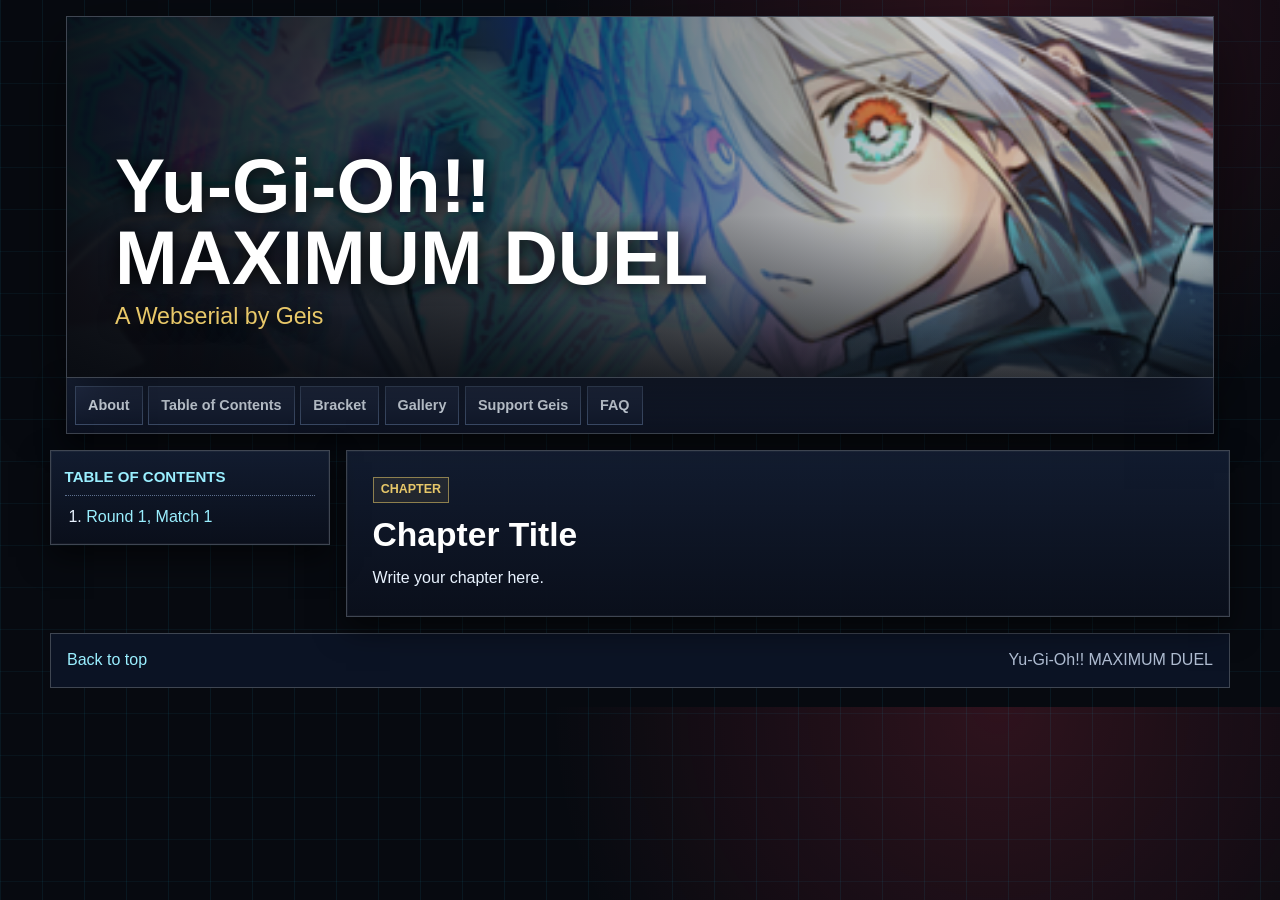
<file: chapters/chapter-template.html>
<!doctype html>
<html lang="en">
  <head>
    <meta charset="utf-8">
    <meta name="viewport" content="width=device-width, initial-scale=1">
    <title>Chapter Title | Yu-Gi-Oh!! MAXIMUM DUEL</title>
    <link rel="stylesheet" href="../styles.css">
    <script src="../chapters.js" defer></script>
    <script src="../site.js" defer></script>
  </head>
  <body data-site-root="../">
    <a class="skip-link" href="#main">Skip to content</a>

    <header class="site-header" id="top">
      <div class="banner-shell">
        <img class="banner-image" src="../assets/maximum-duel-banner.png" alt="Yu-Gi-Oh!! Maximum Duel banner art">
        <div class="title-block">
          <h1>Yu-Gi-Oh!! MAXIMUM DUEL</h1>
          <p class="subtitle">A Webserial by Geis</p>
        </div>
      </div>

      <nav class="top-nav" aria-label="Primary">
        <a href="../index.html">About</a>
        <a href="../toc.html">Table of Contents</a>
        <a href="../bracket.html">Bracket</a>
        <a href="../gallery.html">Gallery</a>
        <a href="../support.html">Support Geis</a>
        <a href="../faq.html">FAQ</a>
      </nav>
    </header>

    <div class="page-wrap">
      <aside class="sidebar" aria-label="Table of contents">
        <section class="side-panel">
          <h2>Table of Contents</h2>
          <ol class="chapter-list"></ol>
        </section>
      </aside>

      <main class="content" id="main">
        <article class="page-section chapter-page">
          <div class="section-label">Chapter</div>
          <h2>Chapter Title</h2>

          <div class="chapter-body">
            <p>Write your chapter here.</p>
          </div>
        </article>
      </main>
    </div>

    <footer class="site-footer">
      <a href="#top">Back to top</a>
      <span>Yu-Gi-Oh!! MAXIMUM DUEL</span>
    </footer>
  </body>
</html>
</file>
<file: styles.css>
:root {
  color-scheme: dark;
  --bg: #070a10;
  --panel: #111827;
  --panel-soft: #172033;
  --ink: #e9f3ff;
  --muted: #aebbd0;
  --line: #3f4652;
  --line-soft: #4b5563;
  --cyan: #20d9ff;
  --cyan-soft: #9aefff;
  --red: #ff3e5f;
  --gold: #e8c869;
  --shadow: rgba(0, 0, 0, 0.55);
  --font-ao3: "Lucida Grande", "Lucida Sans Unicode", Verdana, Helvetica, Arial, sans-serif;
}

* {
  box-sizing: border-box;
}

html {
  scroll-behavior: smooth;
}

body {
  margin: 0;
  background:
    linear-gradient(90deg, rgba(32, 217, 255, 0.07) 1px, transparent 1px),
    linear-gradient(0deg, rgba(32, 217, 255, 0.05) 1px, transparent 1px),
    radial-gradient(circle at 78% 0%, rgba(255, 62, 95, 0.16), transparent 28rem),
    #070a10;
  background-size: 42px 42px, 42px 42px, auto, auto;
  color: var(--ink);
  font-family: var(--font-ao3);
  font-size: 16px;
  line-height: 1.6;
}

a {
  color: var(--cyan-soft);
  text-decoration: none;
}

a:hover,
a:focus {
  color: #ffffff;
  text-decoration: underline;
}

img {
  max-width: 100%;
  display: block;
}

button,
input,
textarea,
summary {
  font: inherit;
}

button,
.support-links a,
.top-nav a,
.small-link {
  min-height: 38px;
}

code {
  padding: 0.05rem 0.3rem;
  border: 1px solid #394a66;
  background: #0b1324;
  color: var(--gold);
}

.skip-link {
  position: absolute;
  left: 1rem;
  top: -4rem;
  z-index: 20;
  background: var(--cyan);
  color: #001018;
  padding: 0.55rem 0.8rem;
  border: 2px solid #ffffff;
}

.skip-link:focus {
  top: 1rem;
}

.site-header {
  max-width: 1180px;
  margin: 0 auto;
  padding: 1rem 1rem 0;
}

.banner-shell {
  position: relative;
  min-height: 290px;
  overflow: hidden;
  border: 1px solid var(--line);
  box-shadow: 0 22px 60px var(--shadow), inset 0 0 0 1px rgba(255, 255, 255, 0.06);
  background: #0b1020;
}

.banner-image {
  width: 100%;
  height: 360px;
  object-fit: cover;
  object-position: center;
  opacity: 0.86;
  filter: saturate(1.08) contrast(1.08);
}

.banner-shell::after {
  content: "";
  position: absolute;
  inset: 0;
  background:
    linear-gradient(90deg, rgba(7, 10, 16, 0.94) 0%, rgba(7, 10, 16, 0.68) 38%, rgba(7, 10, 16, 0.08) 74%),
    linear-gradient(0deg, rgba(7, 10, 16, 0.8) 0%, transparent 45%);
}

.title-block {
  position: absolute;
  z-index: 1;
  left: clamp(1rem, 5vw, 3rem);
  bottom: clamp(1rem, 5vw, 2.6rem);
  max-width: 620px;
  text-shadow: 0 2px 18px #000000;
}

h1,
h2,
h3,
p {
  margin-top: 0;
}

h1 {
  margin-bottom: 0.25rem;
  color: #ffffff;
  font-size: clamp(2rem, 6vw, 4.7rem);
  line-height: 0.95;
  letter-spacing: 0;
}

.subtitle {
  margin: 0;
  color: var(--gold);
  font-size: clamp(1rem, 2.5vw, 1.45rem);
}

.top-nav {
  display: flex;
  flex-wrap: wrap;
  gap: 0.35rem;
  padding: 0.5rem;
  border: 1px solid var(--line);
  border-top: 0;
  background: linear-gradient(#182238, #0d1322);
  box-shadow: 0 12px 28px var(--shadow);
}

.top-nav a {
  display: inline-flex;
  align-items: center;
  justify-content: center;
  padding: 0.45rem 0.75rem;
  border: 1px solid #40516f;
  background: linear-gradient(#24304c, #121a2d);
  color: var(--ink);
  font-size: 0.9rem;
  font-weight: 700;
}

.top-nav a:hover,
.top-nav a:focus,
.top-nav a[aria-current="page"] {
  border-color: var(--cyan);
  background: linear-gradient(#1e5f78, #102033);
  color: #ffffff;
}

.page-wrap {
  display: grid;
  grid-template-columns: minmax(220px, 280px) minmax(0, 1fr);
  gap: 1rem;
  width: min(1180px, calc(100% - 2rem));
  margin: 1rem auto;
  align-items: start;
}

.sidebar {
  position: sticky;
  top: 1rem;
  display: grid;
  gap: 0.8rem;
}

.side-panel,
.page-section {
  border: 1px solid var(--line);
  background: linear-gradient(180deg, rgba(18, 28, 48, 0.97), rgba(10, 15, 27, 0.97));
  box-shadow: 0 12px 28px var(--shadow), inset 0 0 0 1px rgba(255, 255, 255, 0.04);
}

.side-panel {
  padding: 0.85rem;
}

.side-panel h2 {
  margin-bottom: 0.55rem;
  padding-bottom: 0.35rem;
  border-bottom: 1px dotted #5d708f;
  color: var(--cyan-soft);
  font-size: 0.94rem;
  text-transform: uppercase;
  letter-spacing: 0;
}

.chapter-list {
  display: grid;
  gap: 0.35rem;
  margin: 0;
  padding-left: 1.35rem;
}

.chapter-list a[aria-current="page"],
.toc-grid a[aria-current="page"] {
  color: #ffffff;
  text-decoration: underline;
}

.chapter-title {
  margin-bottom: 0.4rem;
  color: #ffffff;
  font-weight: 700;
}

.small-link {
  display: inline-flex;
  align-items: center;
  padding: 0.35rem 0.55rem;
  border: 1px solid var(--line);
  background: #0b1324;
}

details > summary {
  cursor: pointer;
  color: var(--cyan-soft);
  font-weight: 700;
}

label {
  color: var(--muted);
  font-size: 0.82rem;
  font-weight: 700;
  text-transform: uppercase;
}

input,
textarea {
  width: 100%;
  border: 1px solid #455879;
  background: #070c18;
  color: var(--ink);
  padding: 0.65rem;
}

textarea {
  resize: vertical;
}

button {
  width: fit-content;
  border: 1px solid var(--cyan);
  background: linear-gradient(#123e58, #071524);
  color: #ffffff;
  padding: 0.55rem 0.85rem;
  cursor: pointer;
  font-weight: 700;
}

button:hover,
button:focus {
  background: linear-gradient(#b7203a, #41111c);
  border-color: var(--red);
}

.content {
  display: grid;
  gap: 1rem;
}

.page-section {
  scroll-margin-top: 1rem;
  padding: clamp(1rem, 3vw, 1.6rem);
}

.section-label {
  width: fit-content;
  margin-bottom: 0.8rem;
  padding: 0.12rem 0.45rem;
  border: 1px solid rgba(232, 200, 105, 0.55);
  background: rgba(232, 200, 105, 0.08);
  color: var(--gold);
  font-size: 0.78rem;
  font-weight: 700;
  text-transform: uppercase;
}

.page-section h2 {
  margin-bottom: 0.65rem;
  color: #ffffff;
  font-size: clamp(1.35rem, 3vw, 2.1rem);
  line-height: 1.15;
}

.page-section p {
  color: var(--muted);
}

.status-strip {
  display: flex;
  flex-wrap: wrap;
  gap: 0.45rem;
  margin-top: 1rem;
}

.status-strip span {
  padding: 0.35rem 0.55rem;
  border: 1px solid #435676;
  background: #0b1324;
  color: var(--ink);
  font-size: 0.85rem;
}

.lede {
  max-width: 720px;
}

.toc-grid {
  display: grid;
  gap: 0.55rem;
  margin: 1rem 0 0;
  padding: 0;
  list-style: none;
}

.toc-grid a {
  display: grid;
  gap: 0.2rem;
  padding: 0.75rem;
  border: 1px solid #3b4d6b;
  background: linear-gradient(90deg, rgba(32, 217, 255, 0.1), rgba(255, 62, 95, 0.05));
}

.toc-grid strong {
  color: #ffffff;
}

.toc-grid span {
  color: var(--muted);
}

.bracket-page .content,
.bracket-page .page-section {
  min-width: 0;
}

.bracket-scroll {
  overflow: hidden;
  width: 100%;
  max-width: 100%;
  padding: 0.35rem;
  border: 1px solid #263752;
  background:
    linear-gradient(90deg, rgba(232, 200, 105, 0.08), transparent 18%, transparent 82%, rgba(32, 217, 255, 0.08)),
    #090e19;
}

.bracket-scroll:focus {
  outline: 2px solid var(--cyan);
  outline-offset: 3px;
}

.bracket-board {
  --bracket-scale: 0.92;
  --seed-w: calc(104px * var(--bracket-scale));
  --seed-h: calc(37px * var(--bracket-scale));
  --slot-w: calc(64px * var(--bracket-scale));
  --slot-h: var(--seed-h);
  --champion-h: calc(45px * var(--bracket-scale));
  --seed-gap: calc(12px * var(--bracket-scale));
  --round-gap: calc(16px * var(--bracket-scale));
  --center-gap: calc(8px * var(--bracket-scale));
  --side-center-gap: 0px;
  --slot-inner-gap: calc(4px * var(--bracket-scale));
  --match-gap: calc(10px * var(--bracket-scale));
  --match-h: calc((var(--seed-h) * 2) + var(--slot-inner-gap));
  --bracket-line: rgba(205, 214, 229, 0.78);
  display: grid;
  grid-template-columns:
    calc(340px * var(--bracket-scale))
    calc(208px * var(--bracket-scale))
    calc(340px * var(--bracket-scale));
  gap: var(--side-center-gap);
  width: calc(888px * var(--bracket-scale));
  max-width: 100%;
  margin-inline: auto;
  position: relative;
  padding: 0;
  color: #ffffff;
}

.bracket-lines {
  position: absolute;
  inset: 0;
  z-index: 0;
  width: 100%;
  height: 100%;
  pointer-events: none;
}

.bracket-lines path {
  fill: none;
  stroke: var(--bracket-line);
  stroke-width: 2;
  shape-rendering: crispEdges;
}

.bracket-side {
  position: relative;
  z-index: 1;
  display: grid;
  grid-template-columns: var(--seed-w) var(--seed-gap) var(--slot-w) var(--round-gap) var(--slot-w) var(--round-gap) var(--slot-w);
  grid-template-rows: repeat(8, var(--match-h));
  column-gap: 0;
  row-gap: var(--match-gap);
  align-items: stretch;
}

.round {
  position: relative;
  min-width: 0;
  display: contents;
}

.seed-round {
  display: contents;
}

.seed-match {
  position: relative;
  display: grid;
  gap: var(--slot-inner-gap);
  grid-row: span 1;
}

.left-side .seed-match {
  grid-column: 1;
}

.right-side .seed-match {
  grid-column: 7;
}

.right-side {
  grid-template-columns: var(--slot-w) var(--round-gap) var(--slot-w) var(--round-gap) var(--slot-w) var(--seed-gap) var(--seed-w);
}

.seed-match::before {
  content: "";
  position: absolute;
  top: calc(var(--slot-h) / 2);
  bottom: calc(var(--slot-h) / 2);
  width: 12px;
  border-block: 2px solid var(--bracket-line);
}

.seed-match::after {
  content: "";
  position: absolute;
  top: 50%;
  width: var(--seed-gap);
  border-top: 2px solid var(--bracket-line);
}

.seed-match::before,
.seed-match::after,
.advance-cell::before,
.advance-slot::before,
.advance-slot::after {
  display: none;
}

.left-side .seed-match::before {
  right: -12px;
  border-right: 2px solid var(--bracket-line);
}

.left-side .seed-match::after {
  right: calc(-1 * var(--seed-gap));
}

.right-side .seed-match::before {
  left: -12px;
  border-left: 2px solid var(--bracket-line);
}

.right-side .seed-match::after {
  left: calc(-1 * var(--seed-gap));
}

.entrant,
.advance-slot {
  min-width: 0;
  height: var(--slot-h);
  border: 1px solid #586173;
  background: linear-gradient(180deg, #444c5b, #303743);
  box-shadow: inset 0 0 0 1px rgba(255, 255, 255, 0.05), 0 10px 20px rgba(0, 0, 0, 0.28);
}

.entrant {
  position: relative;
  overflow: hidden;
  width: var(--seed-w);
  height: var(--seed-h);
}

.entrant img {
  width: 100%;
  height: 100%;
  object-fit: cover;
  object-position: center 22%;
  filter: saturate(1.04) contrast(1.04);
}

.entrant img[src*="revendread"],
.entrant img[src*="ua-mighty-slugger"],
.entrant img[src*="king-of-the-skull-servants"],
.entrant img[src*="longirsu"],
.entrant img[src*="diabellstar"],
.entrant img[src*="sky-striker-raye"],
.entrant img[src*="fallen-of-albaz"],
.entrant img[src*="demise-king-of-armageddon"],
.entrant img[src*="jinzo-layered"],
.entrant img[src*="apollousa"],
.entrant img[src*="shiranui-squire"] {
  object-position: center 10%;
}

.entrant img[src*="tri-brigade-shuraig"] {
  object-position: center 42%;
}

.entrant span {
  position: absolute;
  inset-inline: 0;
  bottom: 0;
  min-height: calc(26px * var(--bracket-scale));
  display: flex;
  align-items: end;
  padding: calc(5px * var(--bracket-scale)) calc(7px * var(--bracket-scale));
  background: linear-gradient(0deg, rgba(0, 0, 0, 0.88), rgba(0, 0, 0, 0.42) 70%, transparent);
  color: #ffffff;
  font-size: clamp(0.38rem, calc(1.24rem * var(--bracket-scale)), 0.68rem);
  line-height: 1.12;
  overflow: hidden;
  overflow-wrap: anywhere;
  text-shadow: 0 1px 5px #000000;
}

.entrant:has(img[src*="oneiros"]) span,
.entrant:has(img[src*="celestia"]) span,
.entrant:has(img[src*="eldlich-the-golden-lord"]) span,
.entrant:has(img[src*="vanquish-soul-caesar-valius"]) span,
.entrant:has(img[src*="demise-king-of-armageddon"]) span,
.entrant:has(img[src*="dinomorphia-kentregina"]) span,
.entrant:has(img[src*="maliss-q-hearts-crypter"]) span {
  font-size: clamp(0.32rem, calc(1.02rem * var(--bracket-scale)), 0.58rem);
  line-height: 1.04;
}

.advance-round {
  display: contents;
}

.left-side .r2-round .advance-cell {
  grid-column: 3;
}

.left-side .r3-round .advance-cell {
  grid-column: 5;
}

.left-side .r4-round .advance-cell {
  grid-column: 7;
}

.right-side .r4-round .advance-cell {
  grid-column: 1;
}

.right-side .r3-round .advance-cell {
  grid-column: 3;
}

.right-side .r2-round .advance-cell {
  grid-column: 5;
}

.r2-round .advance-cell:nth-child(1) {
  grid-row: 1 / span 2;
}

.r2-round .advance-cell:nth-child(2) {
  grid-row: 3 / span 2;
}

.r2-round .advance-cell:nth-child(3) {
  grid-row: 5 / span 2;
}

.r2-round .advance-cell:nth-child(4) {
  grid-row: 7 / span 2;
}

.r3-round .advance-cell:nth-child(1) {
  grid-row: 1 / span 4;
}

.r3-round .advance-cell:nth-child(2) {
  grid-row: 5 / span 4;
}

.r4-round .advance-cell {
  grid-row: 1 / span 8;
}

.left-side .r4-round .advance-cell,
.right-side .r4-round .advance-cell {
  visibility: hidden;
}

.advance-cell {
  position: relative;
  display: flex;
  align-items: center;
}

.right-side .advance-cell {
  justify-content: end;
}

.advance-cell::before {
  content: "";
  position: absolute;
  top: calc(var(--match-h) / 2);
  bottom: calc(var(--match-h) / 2);
  border-left: 2px solid var(--bracket-line);
}

.r3-round .advance-cell::before {
  top: calc(var(--match-h) + (var(--match-gap) / 2));
  bottom: calc(var(--match-h) + (var(--match-gap) / 2));
}

.r4-round .advance-cell::before {
  top: calc((var(--match-h) * 2) + (var(--match-gap) * 1.5));
  bottom: calc((var(--match-h) * 2) + (var(--match-gap) * 1.5));
}

.left-side .advance-cell::before {
  left: calc(-1 * var(--round-gap));
}

.right-side .advance-cell::before {
  right: calc(-1 * var(--round-gap));
}

.advance-slot {
  position: relative;
  width: var(--slot-w);
}

.advance-slot::before,
.advance-slot::after {
  content: "";
  position: absolute;
  top: 50%;
  width: var(--round-gap);
  border-top: 2px solid var(--bracket-line);
}

.left-side .advance-slot::before,
.bracket-center .final-slot:first-child::before,
.bracket-center .champion-slot::before,
.bracket-center .final-slot:last-child::before {
  left: calc(-1 * var(--center-gap));
}

.left-side .advance-slot::after,
.bracket-center .final-slot:first-child::after,
.bracket-center .champion-slot::after,
.bracket-center .final-slot:last-child::after {
  right: calc(-1 * var(--center-gap));
}

.right-side .advance-slot::before {
  right: calc(-1 * var(--round-gap));
}

.right-side .advance-slot::after {
  left: calc(-1 * var(--round-gap));
}

.bracket-center .final-slot:first-child::before {
  display: none;
}

.bracket-center {
  position: relative;
  z-index: 1;
  display: flex;
  align-items: center;
  justify-content: center;
  min-width: 0;
}

.final-lane {
  display: grid;
  grid-template-columns: var(--slot-w) var(--center-gap) var(--slot-w) var(--center-gap) var(--slot-w);
  align-items: center;
}

.final-lane .final-slot:first-child {
  grid-column: 1;
}

.final-lane .champion-slot {
  grid-column: 3;
}

.final-lane .final-slot:last-child {
  grid-column: 5;
}

.champion-slot {
  height: var(--champion-h);
  border-color: rgba(232, 200, 105, 0.78);
  background:
    linear-gradient(180deg, rgba(232, 200, 105, 0.2), rgba(54, 48, 35, 0.34)),
    linear-gradient(180deg, #4d5361, #303743);
}

.bracket-credit {
  margin: 0.75rem 0 0;
  color: var(--muted);
  font-size: 0.82rem;
}

@media (max-width: 1220px) {
  .bracket-board {
    --bracket-scale: 0.88;
  }
}

@media (max-width: 1100px) {
  .bracket-board {
    --bracket-scale: 0.8;
  }
}

.gallery-grid {
  display: grid;
  grid-template-columns: repeat(3, minmax(0, 1fr));
  gap: 0.8rem;
}

figure {
  margin: 0;
  border: 1px solid #3b4d6b;
  background: #0b1324;
}

figure img {
  width: 100%;
  aspect-ratio: 4 / 3;
  object-fit: cover;
}

figcaption {
  padding: 0.65rem;
  color: var(--muted);
  font-size: 0.9rem;
}

.text-tile {
  display: grid;
  min-height: 230px;
  align-content: space-between;
  background:
    linear-gradient(135deg, rgba(255, 62, 95, 0.28), transparent 44%),
    #10192b;
}

.text-tile.cyan {
  background:
    linear-gradient(135deg, rgba(32, 217, 255, 0.28), transparent 44%),
    #10192b;
}

.text-tile span {
  padding: 1rem;
  color: #ffffff;
  font-size: 1.45rem;
  font-weight: 700;
}

.support-links {
  display: flex;
  flex-wrap: wrap;
  gap: 0.6rem;
}

.support-links a {
  display: inline-flex;
  align-items: center;
  justify-content: center;
  padding: 0.45rem 0.8rem;
  border: 1px solid var(--gold);
  background: rgba(232, 200, 105, 0.09);
  color: #ffe9a6;
  font-weight: 700;
}

.page-section details {
  margin-top: 0.65rem;
  padding: 0.75rem;
  border: 1px solid #3b4d6b;
  background: #0b1324;
}

.chapter-body {
  display: grid;
  gap: 1rem;
  color: var(--muted);
}

.chapter-body p,
.chapter-body ul,
.chapter-body ol,
.chapter-body blockquote,
.chapter-body figure,
.page-section blockquote,
.page-section figure {
  margin: 0;
}

.chapter-body p {
  color: var(--ink);
}

.chapter-body img,
.chapter-body video,
.chapter-body iframe,
.page-section video,
.page-section iframe {
  max-width: 100%;
}

.chapter-body video,
.chapter-body iframe,
.page-section video,
.page-section iframe {
  width: 100%;
  border: 1px solid #3b4d6b;
  background: #050913;
}

.chapter-body iframe,
.page-section iframe {
  aspect-ratio: 16 / 9;
}

.chapter-body blockquote,
.page-section blockquote {
  padding: 0.85rem 1rem;
  border-left: 4px solid var(--gold);
  background: rgba(232, 200, 105, 0.08);
  color: var(--ink);
}

.chapter-body .forum-box,
.page-section .forum-box {
  padding: 0.9rem 1rem;
  border: 1px solid #4a5f82;
  background: linear-gradient(180deg, rgba(18, 28, 48, 0.95), rgba(8, 13, 24, 0.95));
}

.chapter-body .forum-box h3,
.page-section .forum-box h3 {
  margin-bottom: 0.45rem;
  color: var(--cyan-soft);
  font-size: 1rem;
}

.empty-note,
.form-message {
  margin: 0;
  color: var(--muted);
}

.site-footer {
  display: flex;
  flex-wrap: wrap;
  justify-content: space-between;
  gap: 0.75rem;
  width: min(1180px, calc(100% - 2rem));
  margin: 0 auto 1.2rem;
  padding: 0.85rem 1rem;
  border: 1px solid var(--line);
  background: #0b1324;
  color: var(--muted);
}

@media (max-width: 820px) {
  .site-header {
    padding-inline: 0.7rem;
  }

  .banner-shell {
    min-height: 255px;
  }

  .banner-image {
    height: 310px;
    object-position: 58% center;
  }

  .banner-shell::after {
    background:
      linear-gradient(0deg, rgba(7, 10, 16, 0.92) 0%, rgba(7, 10, 16, 0.42) 58%, transparent 100%),
      linear-gradient(90deg, rgba(7, 10, 16, 0.72), transparent 82%);
  }

  .page-wrap {
    grid-template-columns: 1fr;
    width: min(100% - 1rem, 680px);
  }

  .bracket-page .site-header,
  .bracket-page .page-wrap,
  .bracket-page .site-footer {
    width: min(100% - 1rem, 680px);
  }

  .bracket-page .page-wrap {
    grid-template-columns: 1fr;
  }

  .bracket-board {
    --bracket-scale: 0.68;
  }

  .sidebar {
    position: static;
    order: 2;
  }

  .content {
    order: 1;
  }

  .gallery-grid,
  .bracket {
    grid-template-columns: 1fr;
  }
}

@media (max-width: 520px) {
  body {
    font-size: 15px;
  }

  .top-nav {
    display: grid;
    grid-template-columns: 1fr 1fr;
  }

  .top-nav a {
    padding-inline: 0.45rem;
    text-align: center;
  }

  .title-block {
    right: 1rem;
  }

  .status-strip,
  .support-links {
    display: grid;
  }

  button {
    width: 100%;
  }

  .bracket-board {
    --bracket-scale: 0.37;
  }

  .entrant span {
    min-height: calc(32px * var(--bracket-scale));
    padding: 1px 2px;
    font-size: calc(0.5rem * var(--bracket-scale));
    line-height: 1;
  }

  .entrant:has(img[src*="oneiros"]) span,
  .entrant:has(img[src*="celestia"]) span,
  .entrant:has(img[src*="eldlich-the-golden-lord"]) span,
  .entrant:has(img[src*="vanquish-soul-caesar-valius"]) span,
  .entrant:has(img[src*="demise-king-of-armageddon"]) span,
  .entrant:has(img[src*="dinomorphia-kentregina"]) span,
  .entrant:has(img[src*="maliss-q-hearts-crypter"]) span,
  .entrant:has(img[src*="king-of-the-skull-servants"]) span,
  .entrant:has(img[src*="diabellstar"]) span,
  .entrant:has(img[src*="shiranui-squire"]) span {
    font-size: calc(0.42rem * var(--bracket-scale));
  }

}
</file>
